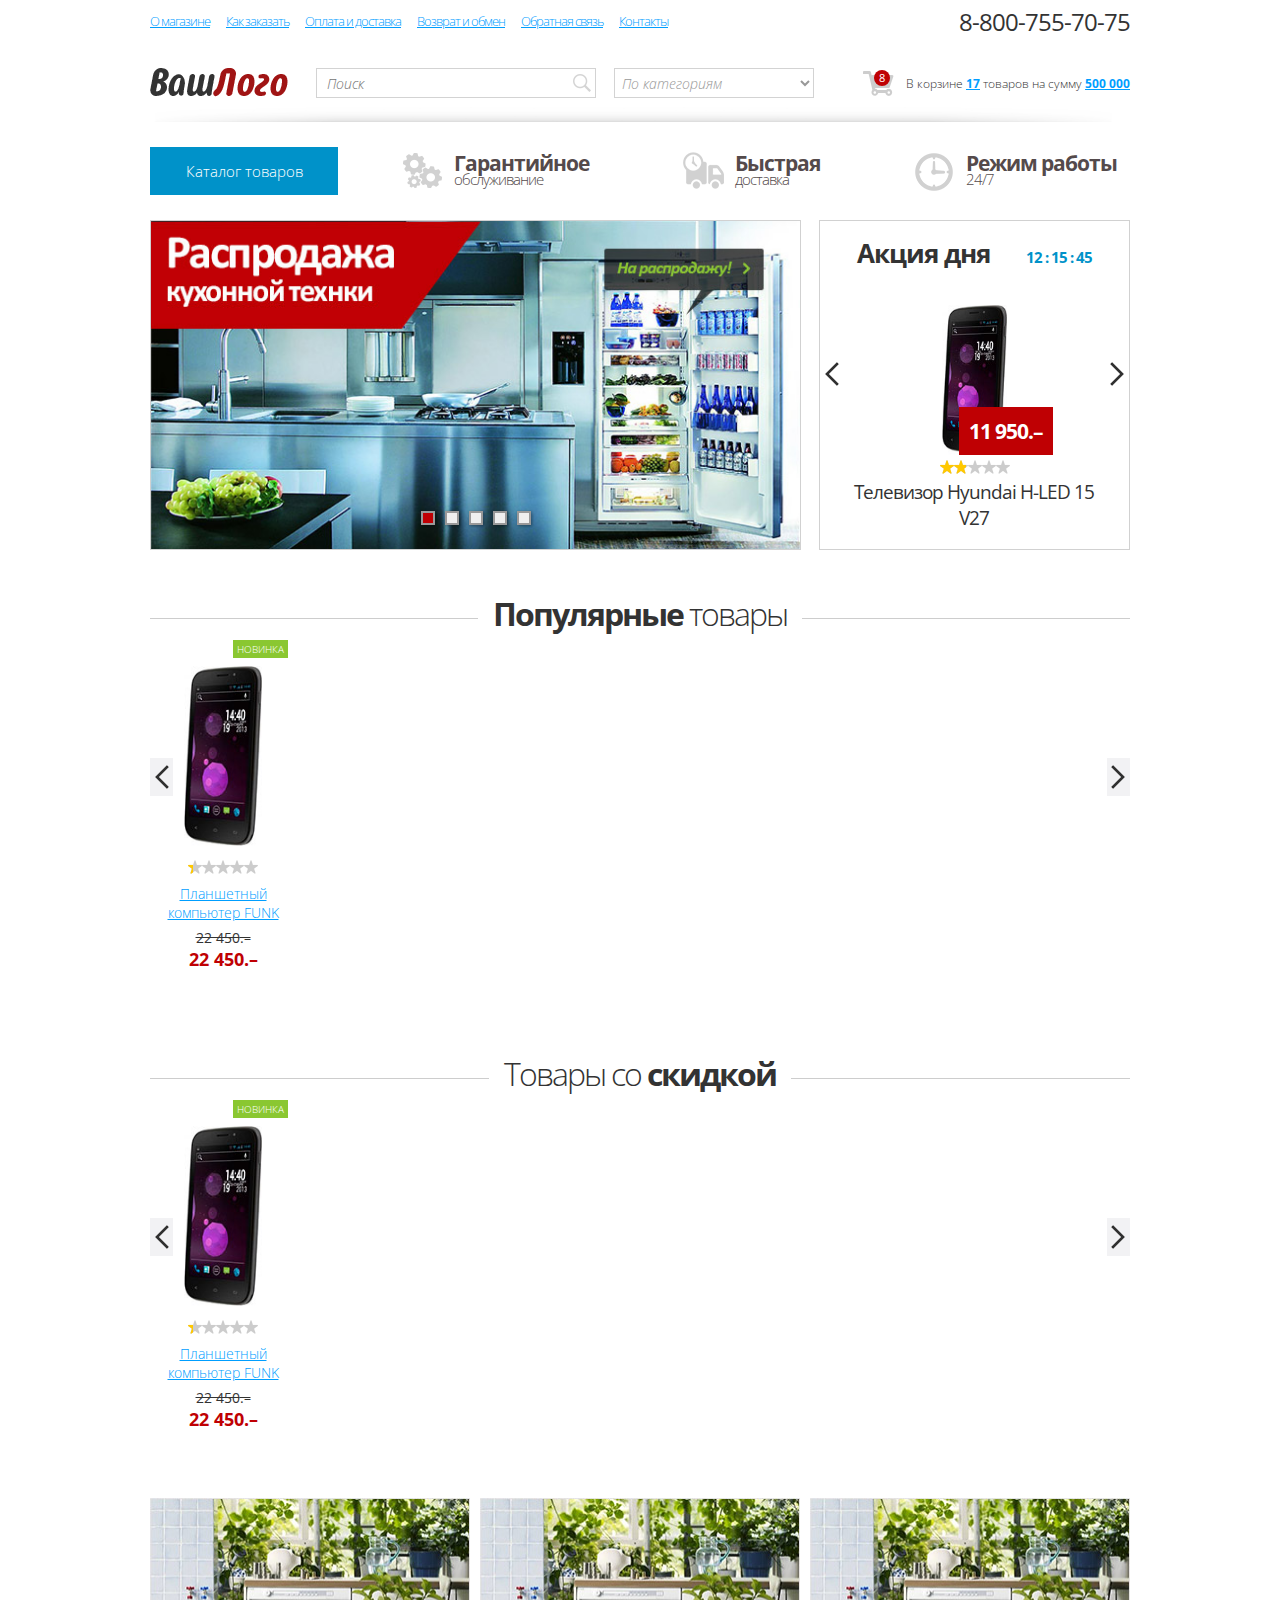
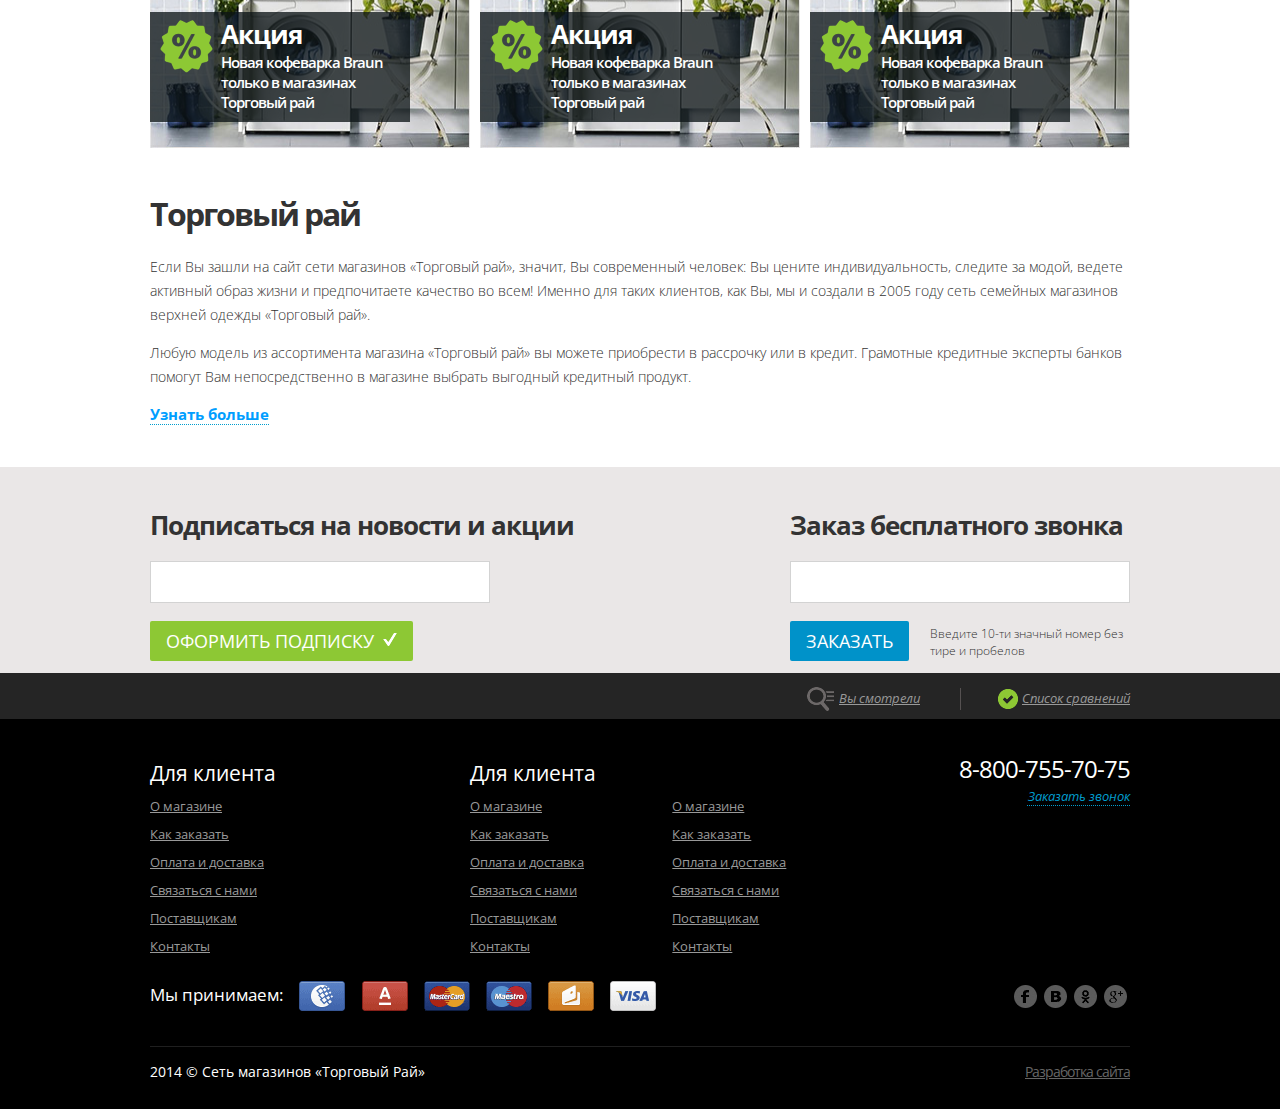
<file: e-shop/index.html>
<!DOCTYPE HTML>
<html>
    <head>
        <meta http-equiv="Content-Type" content="text/html; charset=utf-8">
        <title></title>
        <link rel="stylesheet" href="css/normalize.css" type="text/css">
        <link rel="stylesheet" href="css/style.css" type="text/css">
    </head>
    <body>
        <div id="header">
            <div id="login_row"></div>
            <div id="top_menu_row">
                <div id="menu">
                    <ul>
                        <li>
                            <a href="">О магазине</a>
                        </li>
                        <li>
                            <a href="">Как заказать</a>
                        </li>
                        <li>
                            <a href="">Оплата и доставка</a>
                        </li>
                        <li>
                            <a href="">Возврат и обмен</a>
                        </li>
                        <li>
                            <a href="">Обратная связь</a>
                        </li>
                        <li>
                            <a href="">Контакты</a>
                        </li>
                    </ul>
                    <span id="phone">8-800-755-70-75</span>
                </div>
            </div>
            <div id="second_row" class="cf">
                <div id="logo">
                    <a href=""><img src="picture/logo.png"></a>
                </div>
                <form id="search">
                    <div id="top_menu_search_container" class="search_container">
                        <input placeholder="Поиск" type="search">
                        <button id="search_button_top" class="search_button" type="button"></button>
                    </div>
                    <select>
                        <option selected="selected">По категориям</option>
                        <option>По категориям</option>
                        <option>По категориям</option>
                    </select>
                </form>
                <div id="cart">
                    <button id="cart_icon">
                        <span id="cart_icon_number"> 8 </span>
                    </button>
                    <span id="cart_text">В корзине <a href="" id="item_amount">17</a> товаров на сумму <a href="" id="item_total">500 000</a></span>

                </div>
            </div>
            <div id="main_menu_row">
                <div id="main_menu">
                    <a href="" class="blue">Каталог товаров</a>
                    <ul>
                        <li>
                            <a href="">Бытовая техника 2 и много гадости и текста много и все</a>
                            <ul>
                                <li>
                                    <ul>
                                        <a href="">Малая категория заголовок</a>
                                        <li>
                                            <a href="">Малая категория элемент</a>
                                        </li>
                                        <li>
                                            <a href="">Малая категория элемент</a>
                                        </li>
                                        <li>
                                            <a href="">Малая категория элемент</a>
                                        </li>
                                        <li>
                                            <a href="">Малая категория элемент</a>
                                        </li>
                                        <li>
                                            <a href="">Малая категория элемент</a>
                                        </li>
                                    </ul>
                                </li>
                                <li>
                                    <ul>
                                        <a href="">Малая категория заголовок</a>
                                        <li>
                                            <a href="">Малая категория элемент</a>
                                        </li>
                                        <li>
                                            <a href="">Малая категория элемент</a>
                                        </li>
                                        <li>
                                            <a href="">Малая категория элемент</a>
                                        </li>
                                    </ul>
                                </li>
                                <li>
                                    <ul>
                                        <a href="">Малая категория заголовок</a>
                                        <li>
                                            <a href="">Малая категория элемент</a>
                                        </li>
                                        <li>
                                            <a href="">Малая категория элемент</a>
                                        </li>
                                        <li>
                                            <a href="">Малая категория элемент</a>
                                        </li>
                                    </ul>
                                </li>
                                <li>
                                    <ul>
                                        <a href="">Малая категория заголовок</a>
                                        <li>
                                            <a href="">Малая категория элемент</a>
                                        </li>
                                        <li>
                                            <a href="">Малая категория элемент</a>
                                        </li>
                                        <li>
                                            <a href="">Малая категория элемент</a>
                                        </li>
                                        <li>
                                            <a href="">Малая категория элемент</a>
                                        </li>
                                        <li>
                                            <a href="">Малая категория элемент</a>
                                        </li>
                                    </ul>
                                </li>
                            </ul>
                        </li>
                        <li>
                            <a href="">Бытовая техника 22222 и много гадости и текста много и все</a>
                            <ul>
                                <li>
                                    <ul>
                                        <a href="">Малая категория заголовок 22222222222222333</a>
                                        <li>
                                            <a href="">Малая категория элемент</a>
                                        </li>
                                        <li>
                                            <a href="">Малая категория элемент</a>
                                        </li>
                                        <li>
                                            <a href="">Малая категория элемент</a>
                                        </li>
                                        <li>
                                            <a href="">Малая категория элемент</a>
                                        </li>
                                        <li>
                                            <a href="">Малая категория элемент</a>
                                        </li>
                                    </ul>
                                </li>
                                <li>
                                    <ul>
                                        <a href="">Малая категория заголовок</a>
                                        <li>
                                            <a href="">Малая категория элемент</a>
                                        </li>
                                        <li>
                                            <a href="">Малая категория элемент</a>
                                        </li>
                                        <li>
                                            <a href="">Малая категория элемент</a>
                                        </li>
                                    </ul>
                                </li>
                                <li>
                                    <ul>
                                        <a href="">Малая категория заголовок</a>
                                        <li>
                                            <a href="">Малая категория элемент</a>
                                        </li>
                                        <li>
                                            <a href="">Малая категория элемент</a>
                                        </li>
                                        <li>
                                            <a href="">Малая категория элемент</a>
                                        </li>
                                    </ul>
                                </li>
                                <li>
                                    <ul>
                                        <a href="">Малая категория заголовок 2</a>
                                        <li>
                                            <a href="">Малая категория элемент</a>
                                        </li>
                                        <li>
                                            <a href="">Малая категория элемент</a>
                                        </li>
                                        <li>
                                            <a href="">Малая категория элемент</a>
                                        </li>
                                        <li>
                                            <a href="">Малая категория элемент</a>
                                        </li>
                                        <li>
                                            <a href="">Малая категория элемент</a>
                                        </li>
                                    </ul>
                                </li>
                            </ul>
                        </li>
                    </ul>
                </div>
                <div id="additional_info">
                    <a href=""><b>Гарантийное</b> обслуживание</a>
                    <a href=""><b>Быстрая</b> доставка</a>
                    <a href=""><b>Режим работы</b> 24/7</a>
                </div>
            </div>
        </div>

        <div id="main_content">
            <div class="first_row_container cf">
                <div class="news_slider">
                    <div class="card_slide_holder">
                        <div class="carousel_buttons_container">
                            <div class="carousel_buttons">
                                <button class="carousel_square current"></button>
                                <button class="carousel_square"></button>
                                <button class="carousel_square"></button>
                                <button class="carousel_square"></button>
                                <button class="carousel_square"></button>
                            </div>
                        </div>
                        <div>
                            <ul>
                                <li>
                                    <img src="img/news_img.jpg" />
                                </li>
                            </ul>
                        </div>
                    </div>
                </div>

                <div class="promo_slider">
                    <div class="promo_slider_title">
                        <span class="promo_title">Акция дня</span>
                        <span class="promo_timer">12&nbsp;:&nbsp;15&nbsp;:&nbsp;45</span>
                    </div>
                    <div class="card_slide_holder">
                        <button class="carousel_arrow big left prev"></button>
                        <button class="carousel_arrow big right next"></button>
                        <div>
                            <ul>
                                <li>
                                    <div class="carousel_item_image">
                                        <img src="img/samsung_phone_big.jpg">
                                        <div class="carousel_item_super">
                                            <span class="item_price">11 950</span>
                                        </div>
                                    </div>
                                    <div class="item_rating">
                                        <div style="width: 26px;"></div>
                                    </div>
                                    <div class="carousel_item_name_container">
                                        <div class="carousel_item_name">
                                            Телевизор Hyundai H-LED 15 V27
                                        </div>
                                    </div>
                                </li>
                            </ul>
                        </div>
                    </div>
                </div>
            </div>

            <div class="big_title">
                <span><b>Популярные</b> товары</span>
            </div>
            <div class="wide_slider">
                <div class="card_slide_holder big">
                    <button class="carousel_arrow big left solid prev"></button>
                    <button class="carousel_arrow big right solid next"></button>
                    <div>
                        <ul>
                            <li>
                                <div class="catalog_item">
                                    <div class="item_image_med">
                                        <a href=""><img src="img/samsung_phone_med.jpg"></a>
                                    </div>
                                    <div class="item_rating">
                                        <div style="width: 5px;"></div>
                                    </div>
                                    <div class="item_name">
                                        <a href="">Планшетный компьютер FUNK DF NEPTUNE-01</a>
                                    </div>
                                    <div class="item_price_cont">
                                        <span class="item_price old">22 450</span>
                                        <span class="item_price">22 450</span>
                                    </div>
                                    <button class="quick_view_btn blue">
                                        быстрый просмотр
                                    </button>
                                    <span class="new_item_badge">новинка</span>
                                </div>
                            </li>
                        </ul>
                    </div>
                </div>
            </div>
            <div class="big_title">
                <span>Товары со <b>скидкой</b></span>
            </div>
            <div class="wide_slider cf">
                <div class="card_slide_holder big">
                    <button class="carousel_arrow big left solid prev"></button>
                    <button class="carousel_arrow big right solid next"></button>
                    <div>
                        <ul>
                            <li>
                                <div class="catalog_item">
                                    <div class="item_image_med">
                                        <a href=""><img src="img/samsung_phone_med.jpg"></a>
                                    </div>
                                    <div class="item_rating">
                                        <div style="width: 5px;"></div>
                                    </div>
                                    <div class="item_name">
                                        <a href="">Планшетный компьютер FUNK DF NEPTUNE-01 Планшетный компьютер FUNK DF NEPTUNE-01</a>
                                    </div>
                                    <div class="item_price_cont">
                                        <span class="item_price old">22 450</span>
                                        <span class="item_price">22 450</span>
                                    </div>
                                    <button class="quick_view_btn blue">
                                        быстрый просмотр
                                    </button>
                                    <span class="new_item_badge">новинка</span>
                                </div>
                            </li>
                        </ul>
                    </div>
                </div>
            </div>

            <div class="news_squares">
                <ul>
                    <li>
                        <a href=""><img class="square_news_bg" src="img/square_news_img.jpg" />
                        <div class="square_news_text">
                            <div class="square_news_icon">
                                <img src="img/sales_icon_green.png" />
                            </div>

                            <span class="title">Акция</span>
                            <span class="text">Новая кофеварка Braun только в магазинах Торговый рай</span>
                        </div></a>
                    </li>
                    <li>
                        <a href=""><img class="square_news_bg" src="img/square_news_img.jpg" />
                        <div class="square_news_text">
                            <div class="square_news_icon">
                                <img src="img/sales_icon_green.png" />
                            </div>

                            <span class="title">Акция</span>
                            <span class="text">Новая кофеварка Braun только в магазинах Торговый рай</span>
                        </div></a>
                    </li>
                    <li>
                        <a href=""><img class="square_news_bg" src="img/square_news_img.jpg" />
                        <div class="square_news_text">
                            <div class="square_news_icon">
                                <img src="img/sales_icon_green.png" />
                            </div>

                            <span class="title">Акция</span>
                            <span class="text">Новая кофеварка Braun только в магазинах Торговый рай</span>
                        </div></a>
                    </li>
                </ul>
            </div>
            <div class="text_block">
                <span class="title">Торговый рай</span>
                <span class="text">
                    <p>
                        Если Вы зашли на сайт сети магазинов «Торговый рай»,  значит, Вы современный человек: Вы цените индивидуальность, следите за модой, ведете активный образ жизни и предпочитаете качество во всем! Именно для таких клиентов, как Вы, мы и создали в 2005 году сеть семейных магазинов верхней одежды «Торговый рай».
                    </p>
                    <p>
                        Любую модель из ассортимента магазина «Торговый рай» вы можете приобрести в рассрочку или в кредит. Грамотные кредитные эксперты банков помогут Вам непосредственно в магазине выбрать выгодный кредитный продукт.
                    </p> </span>
                <a href="">Узнать больше</a>
            </div>

            <div class="sub_and_call">
                <div class="left">
                    <span class="title">Подписаться на новости и акции</span>
                    <input />
                    <button class="b green sub">
                        оформить подписку
                    </button>
                </div>
                <div class="right">
                    <span class="title">Заказ бесплатного звонка</span>
                    <input />
                    <button class="b blue">
                        заказать
                    </button>
                    <span class="info">Введите 10-ти значный номер без тире и пробелов</span>
                </div>
            </div>
        </div>

        <div id="footer">
            <div class="last_seen_compare">
                <a href="">Вы смотрели</a>
                <a class="compare not_empty" href="">Список сравнений</a>
            </div>

            <div id="footer_content">
                <div id="footer_menu">

                    <ul>
                        <span class="title"> Для клиента </span>
                        <li>
                            <a href="">О магазине</a>
                        </li>
                        <li>
                            <a href="">Как заказать</a>
                        </li>
                        <li>
                            <a href="">Оплата и доставка</a>
                        </li>
                        <li>
                            <a href="">Связаться с нами</a>
                        </li>
                        <li>
                            <a href="">Поставщикам</a>
                        </li>
                        <li>
                            <a href="">Контакты</a>
                        </li>
                    </ul>

                    <ul>
                        <span class="title"> Для клиента </span>
                        <li>
                            <a href="">О магазине</a>
                        </li>
                        <li>
                            <a href="">Как заказать</a>
                        </li>
                        <li>
                            <a href="">Оплата и доставка</a>
                        </li>
                        <li>
                            <a href="">Связаться с нами</a>
                        </li>
                        <li>
                            <a href="">Поставщикам</a>
                        </li>
                        <li>
                            <a href="">Контакты</a>
                        </li>
                    </ul>
                    <ul>
                        <li>
                            <a href="">О магазине</a>
                        </li>
                        <li>
                            <a href="">Как заказать</a>
                        </li>
                        <li>
                            <a href="">Оплата и доставка</a>
                        </li>
                        <li>
                            <a href="">Связаться с нами</a>
                        </li>
                        <li>
                            <a href="">Поставщикам</a>
                        </li>
                        <li>
                            <a href="">Контакты</a>
                        </li>
                    </ul>

                    <span id="footer_phone">8-800-755-70-75</span>
                    <button id="order_call">
                        Заказать звонок
                    </button>
                </div>

                <div id="we_accept">
                    Мы принимаем: <img src="picture/accepted_payments.png">
                    <div id="social"></div>
                </div>

                <hr>
                <span id="copy_right">2014 © Сеть магазинов «Торговый Рай»</span>
                <a href="" id="web_dev">Разработка сайта</a>
            </div>
        </div>
    </body>
</html>
</file>
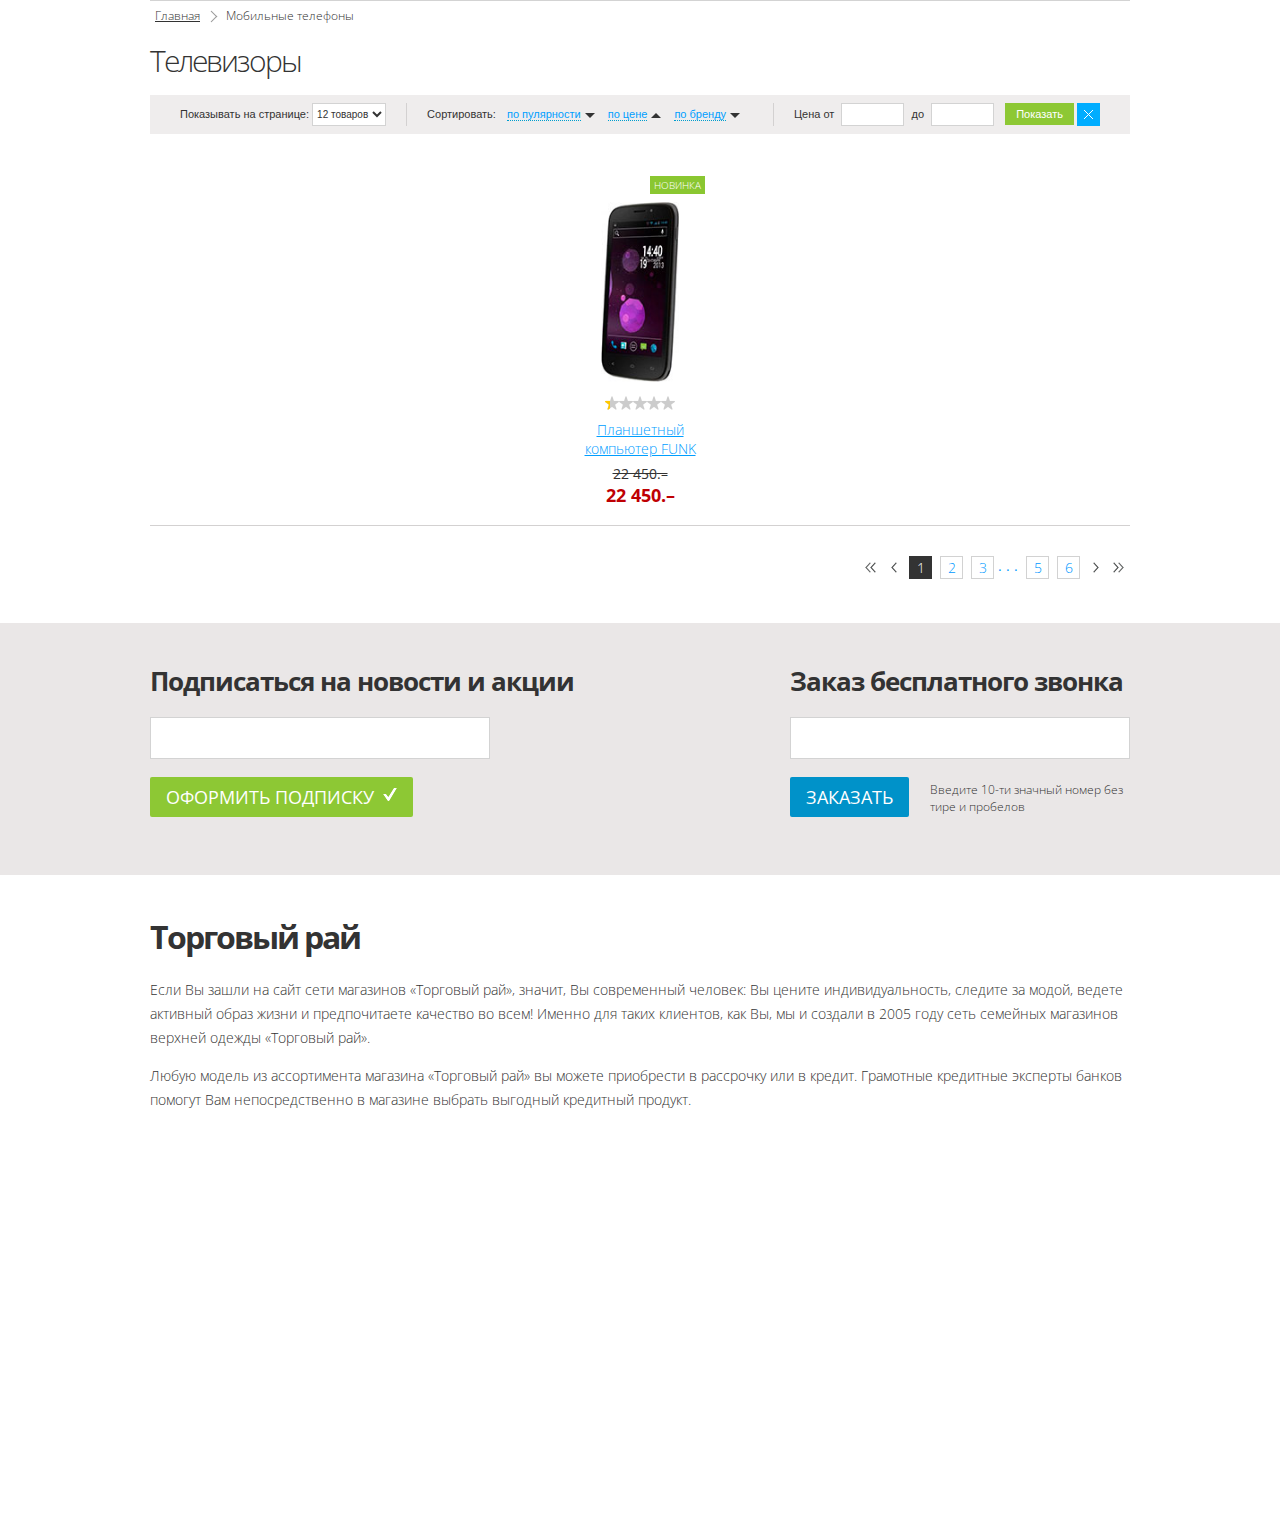
<file: e-shop/catalog.html>
<!DOCTYPE HTML>
<html>
    <head>
        <meta http-equiv="Content-Type" content="text/html; charset=utf-8">
        <title></title>
        <link rel="stylesheet" href="css/normalize.css" type="text/css">
        <link rel="stylesheet" href="css/style.css" type="text/css">
    </head>
    <body>
        <div id="main_content">

            <div id="catalog">
                <div id="back_links" class="cf">
                    <ul>
                        <li>
                            <a href="">Главная</a>
                        </li>
                        <li>
                            <a href="">Мобильные телефоны</a>
                        </li>
                    </ul>
                </div>

                <span class="page_title"> Телевизоры </span>

                <div id="sorting_controls" class="cf">
                    <div class="left">
                        <div id="page_display_amount">
                            Показывать на странице:
                            <select>
                                <option selected="selected">12 товаров</option>
                                <option>24 товара</option>
                                <option>36 товаров</option>
                            </select>
                        </div>

                        Сортировать:
                        <a href="" id="sort_by_pop" class="triangle_selector">по пулярности</a>
                        <a href="" id="sort_by_price" class="triangle_selector up">по цене</a>
                        <a href="" id="sort_by_brend" class="triangle_selector">по бренду</a>
                    </div>
                    <div class="right">
                        Цена от
                        <input>
                        до
                        <input>
                        <a href="" id="show_btn" class="b green">Показать</a>
                        <button id="reset_catalog_control" class="cross_small"></button>
                    </div>
                </div>

                <div id="catalog_items">
                    <div class="catalog_item">
                        <div class="item_image_med">
                            <a href=""><img src="img/samsung_phone_med.jpg"></a>
                        </div>
                        <div class="item_rating">
                            <div style="width: 5px;"></div>
                        </div>
                        <div class="item_name">
                            <a href="">Планшетный компьютер FUNK DF NEPTUNE-01 Планшетный компьютер FUNK DF NEPTUNE-01</a>
                        </div>
                        <div class="item_price_cont">
                            <span class="item_price old">22 450</span>
                            <span class="item_price">22 450</span>
                        </div>
                        <button class="quick_view_btn blue">
                            быстрый просмотр
                        </button>
                        <span class="new_item_badge">новинка</span>
                    </div>
                </div>

                <div id="page_controls">
                    <div id="page_numbers">
                        <button class="page_arrow left double inactive" disabled="disabled"></button>
                        <button class="page_arrow left single inactive" disabled="disabled"></button>
                        <a class="page current inactive"> 1 </a>
                        <a href="" class="page"> 2 </a>
                        <a href="" class="page"> 3 </a>
                        <div class="page_sep">
                            ...
                        </div>
                        <a href="" class="page"> 5 </a>
                        <a href="" class="page"> 6 </a>
                        <button class="page_arrow right single"></button>
                        <button class="page_arrow right double"></button>
                    </div>
                </div>

            </div>
            
            <div class="sub_and_call">
                <div class="left">
                    <span class="title">Подписаться на новости и акции</span>
                    <input />
                    <button class="b green sub">
                        оформить подписку
                    </button>
                </div>
                <div class="right">
                    <span class="title">Заказ бесплатного звонка</span>
                    <input />
                    <button class="b blue">
                        заказать
                    </button>
                    <span class="info">Введите 10-ти значный номер без тире и пробелов</span>
                </div>
            </div>
            
            <div class="text_block">
                <span class="title">Торговый рай</span>
                <span class="text">
                    <p>
                        Если Вы зашли на сайт сети магазинов «Торговый рай»,  значит, Вы современный человек: Вы цените индивидуальность, следите за модой, ведете активный образ жизни и предпочитаете качество во всем! Именно для таких клиентов, как Вы, мы и создали в 2005 году сеть семейных магазинов верхней одежды «Торговый рай».
                    </p>
                    <p>
                        Любую модель из ассортимента магазина «Торговый рай» вы можете приобрести в рассрочку или в кредит. Грамотные кредитные эксперты банков помогут Вам непосредственно в магазине выбрать выгодный кредитный продукт.
                    </p> </span>
            </div>
            
        </div>
    </body>
</html>
</file>
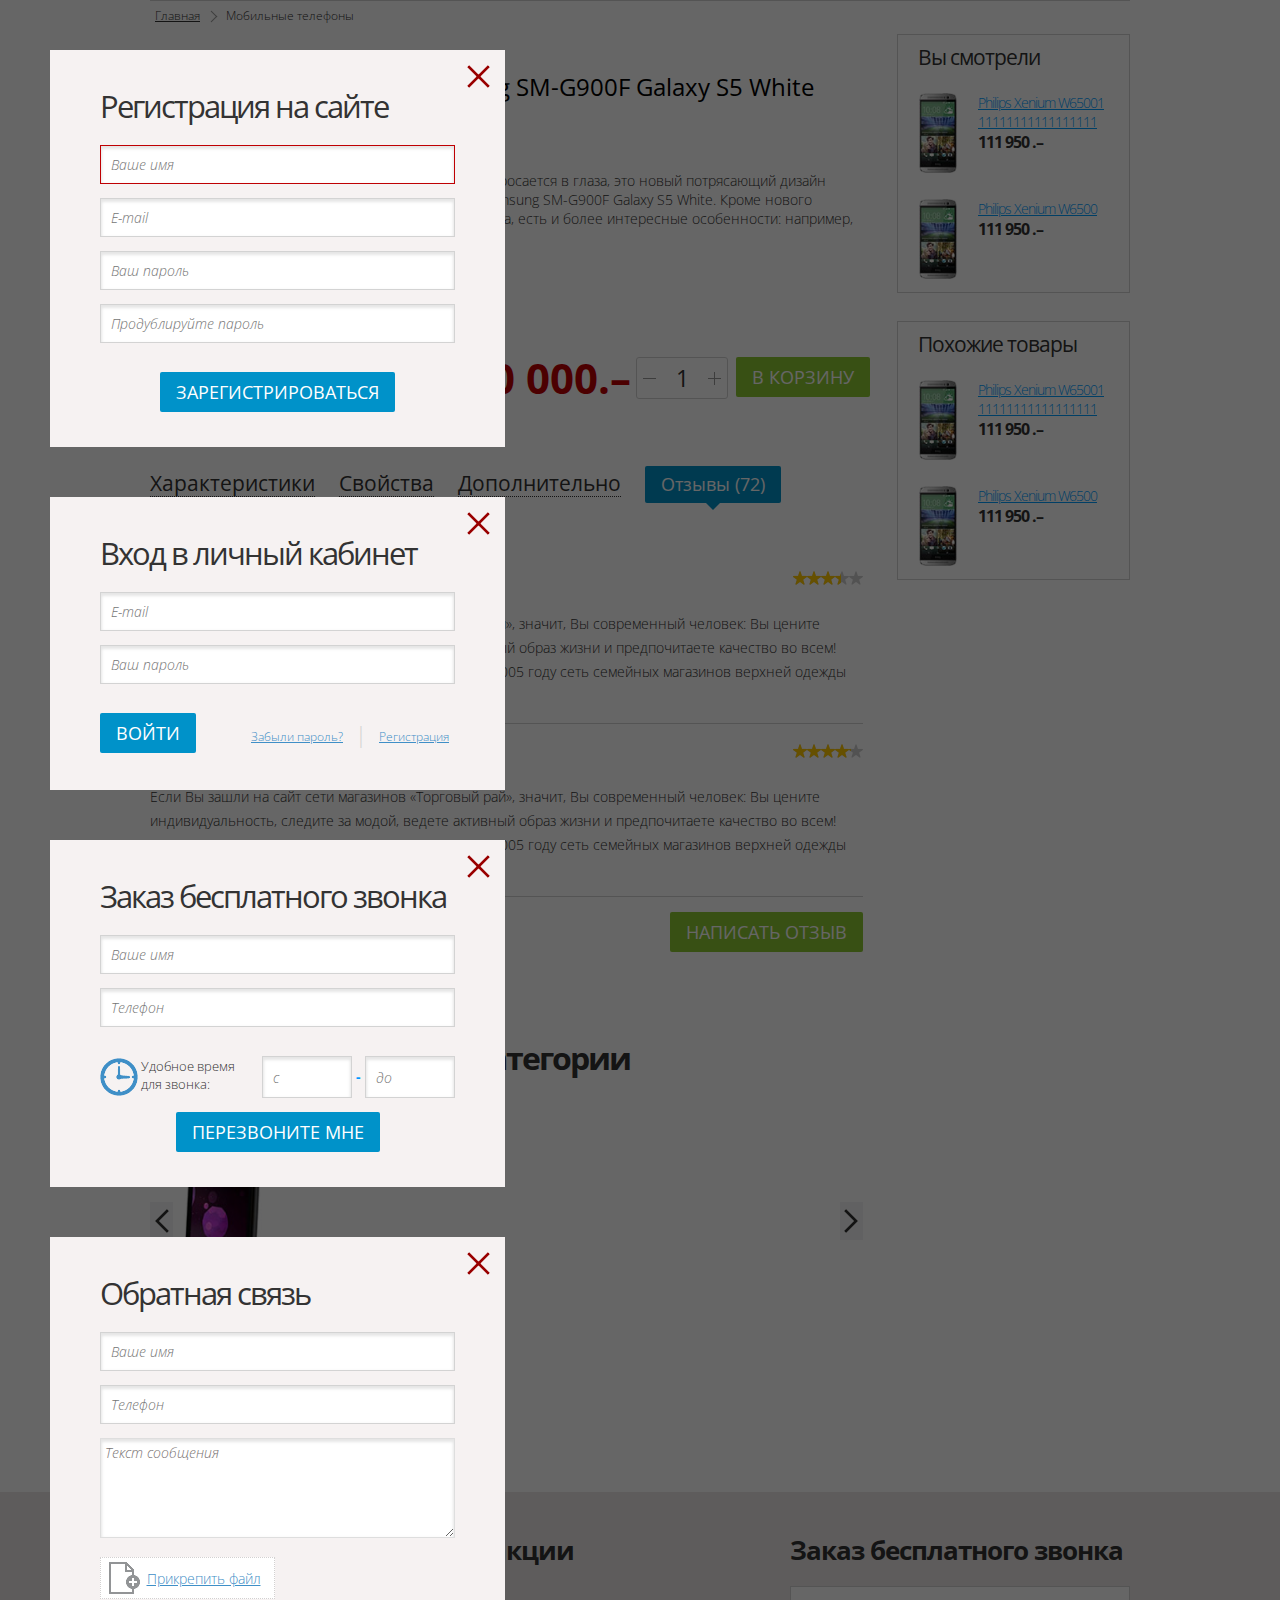
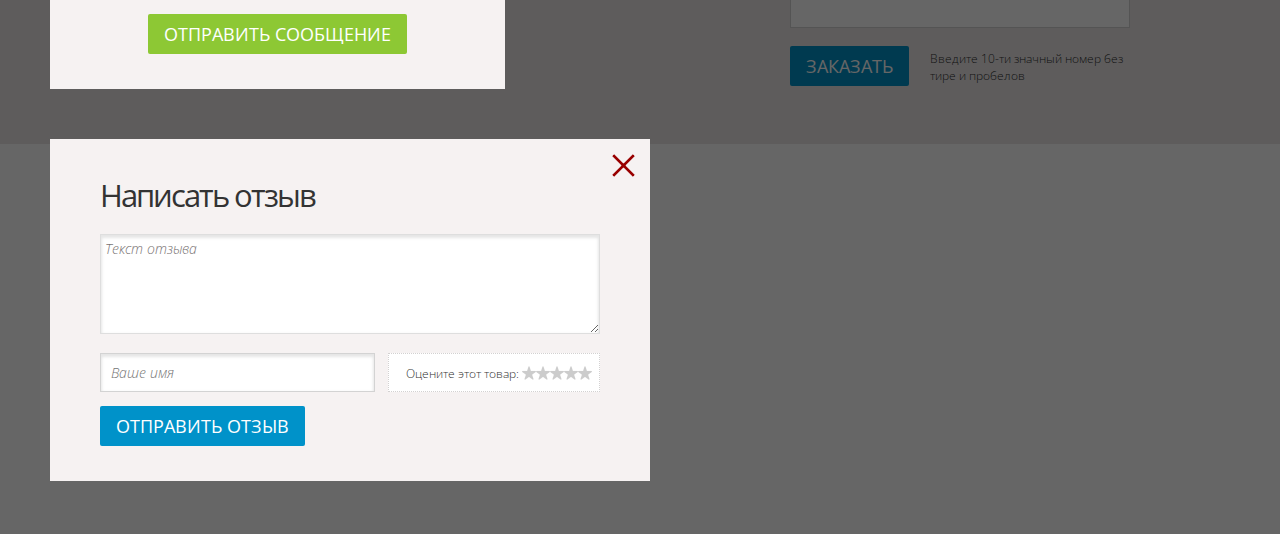
<file: e-shop/всплывающие_окна.html>
<!DOCTYPE HTML>
<html>
    <head>
        <meta http-equiv="Content-Type" content="text/html; charset=utf-8">
        <title></title>
        <link rel="stylesheet" href="css/normalize.css" type="text/css">
        <link rel="stylesheet" href="css/style.css" type="text/css">
    </head>
    <body>
        <div class="popup_window">
            <div class="inner">
                <!--
                <span class="title">Написать отзыв</span>

                <input type="text" class="name error"  placeholder="Ваше имя"/>

                <div class="rating_block cf">
                <span class="input_title rating">Оцените этот товар:</span>
                <div class="item_rating_big">
                <input type="radio" name="big_rating" value="1">
                <input type="radio" name="big_rating" value="2">
                <input type="radio" name="big_rating" value="3">
                <input type="radio" name="big_rating" value="4">
                <input type="radio" name="big_rating" value="5">
                <i></i>
                </div>
                </div>
                <button class="b send_comment green">
                Отправить
                </button>
                <button class="close"></button>
                -->
                <div class="popup_title">
                    Регистрация на сайте
                </div>
                <div class="input_full_wide">
                    <input type="text" class="name error"  placeholder="Ваше имя"/>
                    <input type="text" class="email"  placeholder="E-mail"/>
                    <input type="text" class="password"  placeholder="Ваш пароль"/>
                    <input type="text" class="password_repeat"  placeholder="Продублируйте пароль"/>
                </div>
                <div class="input_half_container">
                    <div class="input_half_wide"></div>
                    <div class="input_half_wide"></div>
                </div>
                <div class="popup_buttons wide">
                    <button class="b blue">
                        зарегистрироваться
                    </button>
                    <button class="close"></button>
                </div>

            </div>

            <div class="inner">
                <div class="popup_title">
                    Вход  в личный кабинет
                </div>
                <div class="input_full_wide">
                    <input type="text" class="email"  placeholder="E-mail"/>
                    <input type="text" class="password"  placeholder="Ваш пароль"/>
                </div>
                <div class="input_half_container">
                    <div class="input_half_wide"></div>
                    <div class="input_half_wide"></div>
                </div>
                <div class="popup_buttons cf">
                    <div class="left">
                        <button class="b blue">
                            войти
                        </button>
                    </div>

                    <div class="right">
                        <button class="like_a_link">
                            Забыли пароль?
                        </button>
                        |
                        <button class="like_a_link">
                            Регистрация
                        </button>
                    </div>
                    <button class="close"></button>
                </div>

            </div>

            <div class="inner">
                <button class="close"></button>
                <div class="popup_title">
                    Заказ бесплатного звонка
                </div>
                <div class="input_full_wide">
                    <input type="text" class="name"  placeholder="Ваше имя"/>
                    <input type="text" class="phone"  placeholder="Телефон"/>
                </div>
                <div class="call_order_time cf">
                    <span class="clock_icon">Удобное время для звонка: </span>
                    <div class="order_timing">
                        <input placeholder="с" />
                        <span class="timing_sep">-</span>
                        <input placeholder="до" />
                    </div>
                </div>

                <div class="popup_buttons wide">

                    <button class="b blue">
                        перезвоните мне
                    </button>

                </div>

            </div>

            <div class="inner">
                <button class="close"></button>
                <div class="popup_title">
                    Обратная связь
                </div>
                <div class="input_full_wide">
                    <input type="text" class="name"  placeholder="Ваше имя"/>
                    <input type="text" class="phone"  placeholder="Телефон"/>
                    <textarea class="feedback_message" placeholder="Текст сообщения"></textarea>
                </div>

                <div class="input_file">
                    <button class="pick_file">
                        Прикрепить файл
                    </button>
                </div>

                <div class="popup_buttons wide">

                    <button class="b green">
                        отправить сообщение
                    </button>

                </div>

            </div>

            <div class="inner comment">
                <button class="close"></button>
                <div class="popup_title">
                    Написать отзыв
                </div>
                <div class="input_full_wide">
                    <textarea class="feedback_message" placeholder="Текст отзыва"></textarea>
                </div>

                <div class="input_half_wide">
                    <input type="text" class="name"  placeholder="Ваше имя"/>
                    <div class="rating_block">
                        Оцените этот товар:
                        <div class="item_rating">
                            <input name="big_rating" value="1" type="radio">
                            <input name="big_rating" value="2" type="radio">
                            <input name="big_rating" value="3" type="radio">
                            <input name="big_rating" value="4" type="radio">
                            <input name="big_rating" value="5" type="radio">
                            <i class="item_rating"></i>
                        </div>
                    </div>
                </div>

                <div class="popup_buttons">

                    <button class="b blue">
                        отправить отзыв
                    </button>

                </div>

            </div>

        </div>

        <div id="main_content">

            <div id="back_links" class="cf">
                <ul>
                    <li>
                        <a href="">Главная</a>
                    </li>
                    <li>
                        <a href="">Мобильные телефоны</a>
                    </li>
                </ul>
            </div>

            <div id="item_page" class="cf">

                <div id="item_block">
                    <div id="item_images">
                        <div class="image_big">
                            <img src="img/sbig.jpg" />
                            <button class="zoom_button"></button>
                        </div>
                        <div class="card_slide_holder small">
                            <button class="carousel_arrow big left prev"></button>
                            <button class="carousel_arrow big right next"></button>
                            <ul>
                                <li class="current">
                                    <img src="img/samsung_phone_icon.jpg" />
                                </li>
                                <li>
                                    <img src="img/samsung_phone_icon.jpg" />
                                </li>
                            </ul>
                        </div>
                    </div>
                    <div id="item_text">
                        <span class="item_name">Samsung SM-G900F Galaxy S5 White</span>

                        <span class="item_article">Арт. 34442214</span>

                        <div class="item_rating">
                            <div style="width: 38px;"></div>
                        </div>

                        <span class="item_desc_small">Первое, что бросается в глаза, это новый потрясающий дизайн смартфона Samsung SM-G900F Galaxy S5 White. Кроме нового внешнего вида, есть и более интересные особенности: например, новая камера.</span>
                        <button class="add_compare checked small_blue_dotted">
                            Сравнить
                        </button>

                        <span class="item_price old">999 999</span>
                        <span class="item_price new">9 990 000</span>

                        <button role="put_to_cart" class="b green">
                            в корзину
                        </button>

                        <div class="inc_dec_btns">
                            <button class="dec"></button>
                            <input class="element_count" maxlength="3" value="1"/>
                            <button class="inc"></button>
                        </div>
                    </div>
                </div>

                <div id="item_desc_buttons">
                    <button>
                        Характеристики
                    </button>
                    <button>
                        Свойства
                    </button>
                    <button>
                        Дополнительно
                    </button>
                    <button  class="current">
                        Отзывы (<span id="comments_amount">72</span>)
                    </button>
                </div>

                <div id="item_desc_big">
                    <div id="item_description_text">
                        <div id="commentaries_container">

                            <div id="commentaries">
                                <div class="commentary_body">
                                    <span class="commentator">Аноним</span><span class="commentary_date">21.06.2015</span>
                                    <div class="item_rating item_block_rating">
                                        <div style="width: 48px;"></div>
                                    </div>
                                    <span class="commentary_text">Если Вы зашли на сайт сети магазинов «Торговый рай»,  значит, Вы современный человек: Вы цените индивидуальность, следите за модой, ведете активный образ жизни и предпочитаете качество во всем! Именно для таких клиентов, как Вы, мы и создали в 2005 году сеть семейных магазинов верхней одежды «Торговый рай».</span>
                                </div>
                                <div class="commentary_body">
                                    <span class="commentator">Антонина Сергеевна</span><span class="commentary_date">21.06.2015</span>
                                    <div class="item_rating item_block_rating">
                                        <div style="width: 58px;"></div>
                                    </div>
                                    <span class="commentary_text">Если Вы зашли на сайт сети магазинов «Торговый рай»,  значит, Вы современный человек: Вы цените индивидуальность, следите за модой, ведете активный образ жизни и предпочитаете качество во всем! Именно для таких клиентов, как Вы, мы и создали в 2005 году сеть семейных магазинов верхней одежды «Торговый рай».</span>
                                </div>
                            </div>

                            <div id="commentaries_buttons">

                                <button class="show_more">
                                    Показать больше отзывов
                                </button>

                                <button class="b green">
                                    Написать отзыв
                                </button>
                            </div>
                        </div>
                    </div>
                </div>

                <div class="big_title">
                    <span><b>Другие товары этой категории</b></span>
                </div>
                <div class="wide_slider cf">
                    <div class="card_slide_holder big">
                        <button class="carousel_arrow big left solid prev"></button>
                        <button class="carousel_arrow big right solid next"></button>
                        <div>
                            <ul>
                                <li>
                                    <div class="catalog_item">
                                        <div class="item_image_med">
                                            <a href=""><img src="img/samsung_phone_med.jpg"></a>
                                        </div>
                                        <div class="item_rating">
                                            <div style="width: 5px;"></div>
                                        </div>
                                        <div class="item_name">
                                            <a href="">Планшетный компьютер FUNK DF NEPTUNE-01 Планшетный компьютер FUNK DF NEPTUNE-01</a>
                                        </div>
                                        <div class="item_price_cont">
                                            <span class="item_price old">22 450</span>
                                            <span class="item_price">22 450</span>
                                        </div>
                                        <button class="quick_view_btn blue">
                                            быстрый просмотр
                                        </button>
                                        <span class="new_item_badge">новинка</span>
                                    </div>
                                </li>
                            </ul>
                        </div>
                    </div>
                </div>

            </div>

            <div id="last_seen" class="cf">
                <span class="sim_title">Вы смотрели</span>
                <ul>
                    <li>
                        <div class="item">
                            <div class="item_image">
                                <img src="img/htc_cart_icon.jpg">
                            </div>

                            <div class="item_name">
                                <a href="">Philips Xenium W6500111111111111111111</a>
                            </div>

                            <div class="item_price">
                                111 950
                            </div>

                            <button class="sim_qck_view_btn">
                                <span>Быстрый просмотр</span>
                            </button>
                        </div>
                    </li>
                    <li>
                        <div class="item">
                            <div class="item_image">
                                <img src="img/htc_cart_icon.jpg">
                            </div>

                            <div class="item_name">
                                <a href="">Philips Xenium W6500</a>
                            </div>

                            <div class="item_price">
                                111 950
                            </div>

                            <button class="sim_qck_view_btn">
                                <span>Быстрый просмотр</span>
                            </button>
                        </div>
                    </li>
                </ul>
            </div>

            <div id="similar_items" class="cf">
                <span class="sim_title">Похожие товары</span>
                <ul>
                    <li>
                        <div class="item">
                            <div class="item_image">
                                <img src="img/htc_cart_icon.jpg">
                            </div>

                            <div class="item_name">
                                <a href="">Philips Xenium W6500111111111111111111</a>
                            </div>

                            <div class="item_price">
                                111 950
                            </div>

                            <button class="sim_qck_view_btn">
                                <span>Быстрый просмотр</span>
                            </button>
                        </div>
                    </li>
                    <li>
                        <div class="item">
                            <div class="item_image">
                                <img src="img/htc_cart_icon.jpg">
                            </div>

                            <div class="item_name">
                                <a href="">Philips Xenium W6500</a>
                            </div>

                            <div class="item_price">
                                111 950
                            </div>

                            <button class="sim_qck_view_btn">
                                <span>Быстрый просмотр</span>
                            </button>
                        </div>
                    </li>
                </ul>
            </div>

            <div class="cf"></div>

            <div class="sub_and_call cf">
                <div class="left">
                    <span class="title">Подписаться на новости и акции</span>
                    <input />
                    <button class="b green sub">
                        оформить подписку
                    </button>
                </div>
                <div class="right">
                    <span class="title">Заказ бесплатного звонка</span>
                    <input />
                    <button class="b blue">
                        заказать
                    </button>
                    <span class="info">Введите 10-ти значный номер без тире и пробелов</span>
                </div>
            </div>
        </div>
    </body>
</html>
</file>
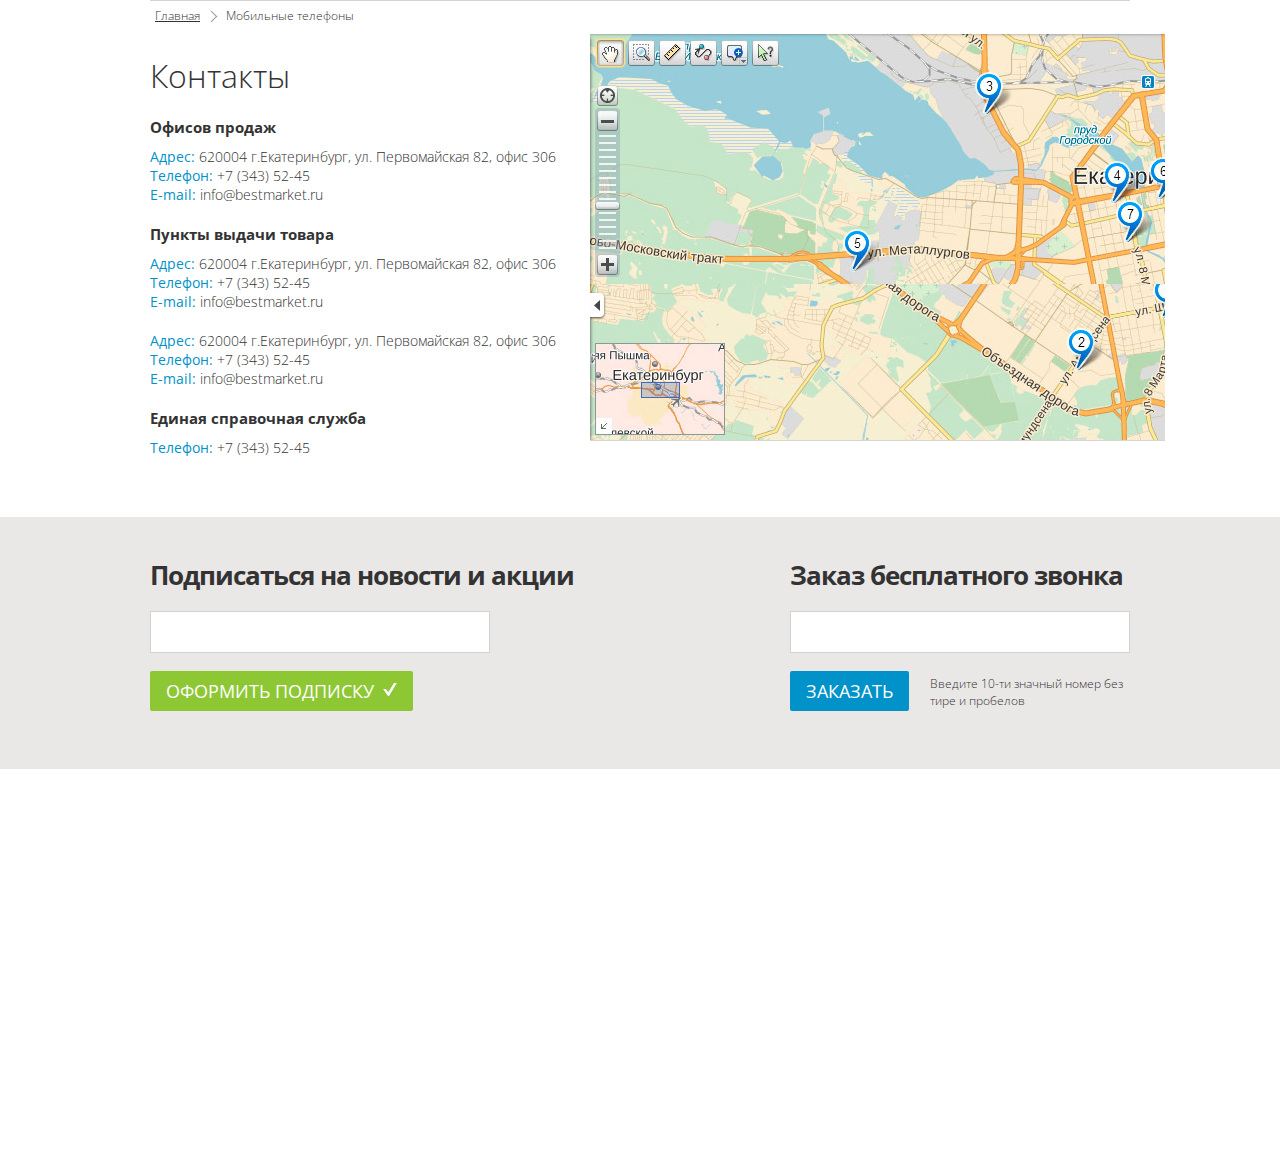
<file: e-shop/контакты.html>
<!DOCTYPE HTML>
<html>
    <head>
        <meta http-equiv="Content-Type" content="text/html; charset=utf-8">
        <title></title>
        <link rel="stylesheet" href="css/normalize.css" type="text/css">
        <link rel="stylesheet" href="css/style.css" type="text/css">
    </head>
    <body>
        <div id="main_content">

            <div id="back_links" class="cf">
                <ul>
                    <li>
                        <a href="">Главная</a>
                    </li>
                    <li>
                        <a href="">Мобильные телефоны</a>
                    </li>
                </ul>
            </div>

            <div id="contacts_page" class="cf">
                <div class="left contact_text">
                    <span class="title">Контакты</span>

                    <div class="contact_item">
                        <span class="small_title">Офисов продаж</span>
                        <div class="address_block">
                            <span class="cont_line"><b>Адрес:</b> 620004  г.Екатеринбург, ул. Первомайская 82, офис 306</span>
                            <span class="cont_line"><b>Телефон:</b> +7 (343) 52-45</span>
                            <span class="cont_line"><b>Е-mail:</b> info@bestmarket.ru</span>
                        </div>
                    </div>

                    <div class="contact_item">
                        <span class="small_title">Пункты выдачи товара</span>
                        <div class="address_block">
                            <span class="cont_line"><b>Адрес:</b> 620004  г.Екатеринбург, ул. Первомайская 82, офис 306</span>
                            <span class="cont_line"><b>Телефон:</b> +7 (343) 52-45</span>
                            <span class="cont_line"><b>Е-mail:</b> info@bestmarket.ru</span>
                        </div>
                        <div class="address_block">
                            <span class="cont_line"><b>Адрес:</b> 620004  г.Екатеринбург, ул. Первомайская 82, офис 306</span>
                            <span class="cont_line"><b>Телефон:</b> +7 (343) 52-45</span>
                            <span class="cont_line"><b>Е-mail:</b> info@bestmarket.ru</span>
                        </div>
                    </div>
                    
                    <div class="contact_item">
                        <span class="small_title">Единая справочная служба</span>
                        <div class="address_block">
                            <span class="cont_line"><b>Телефон:</b> +7 (343) 52-45</span>
                        </div>
                    </div>
                </div>
                <div class="right contacts_map">
                    <img src="img/map_placeholder.jpg" />
                </div>
            </div>

            <div class="cf"></div>

            <div class="sub_and_call cf">
                <div class="left">
                    <span class="title">Подписаться на новости и акции</span>
                    <input />
                    <button class="b green sub">
                        оформить подписку
                    </button>
                </div>
                <div class="right">
                    <span class="title">Заказ бесплатного звонка</span>
                    <input />
                    <button class="b blue">
                        заказать
                    </button>
                    <span class="info">Введите 10-ти значный номер без тире и пробелов</span>
                </div>
            </div>
        </div>
    </body>
</html>
</file>
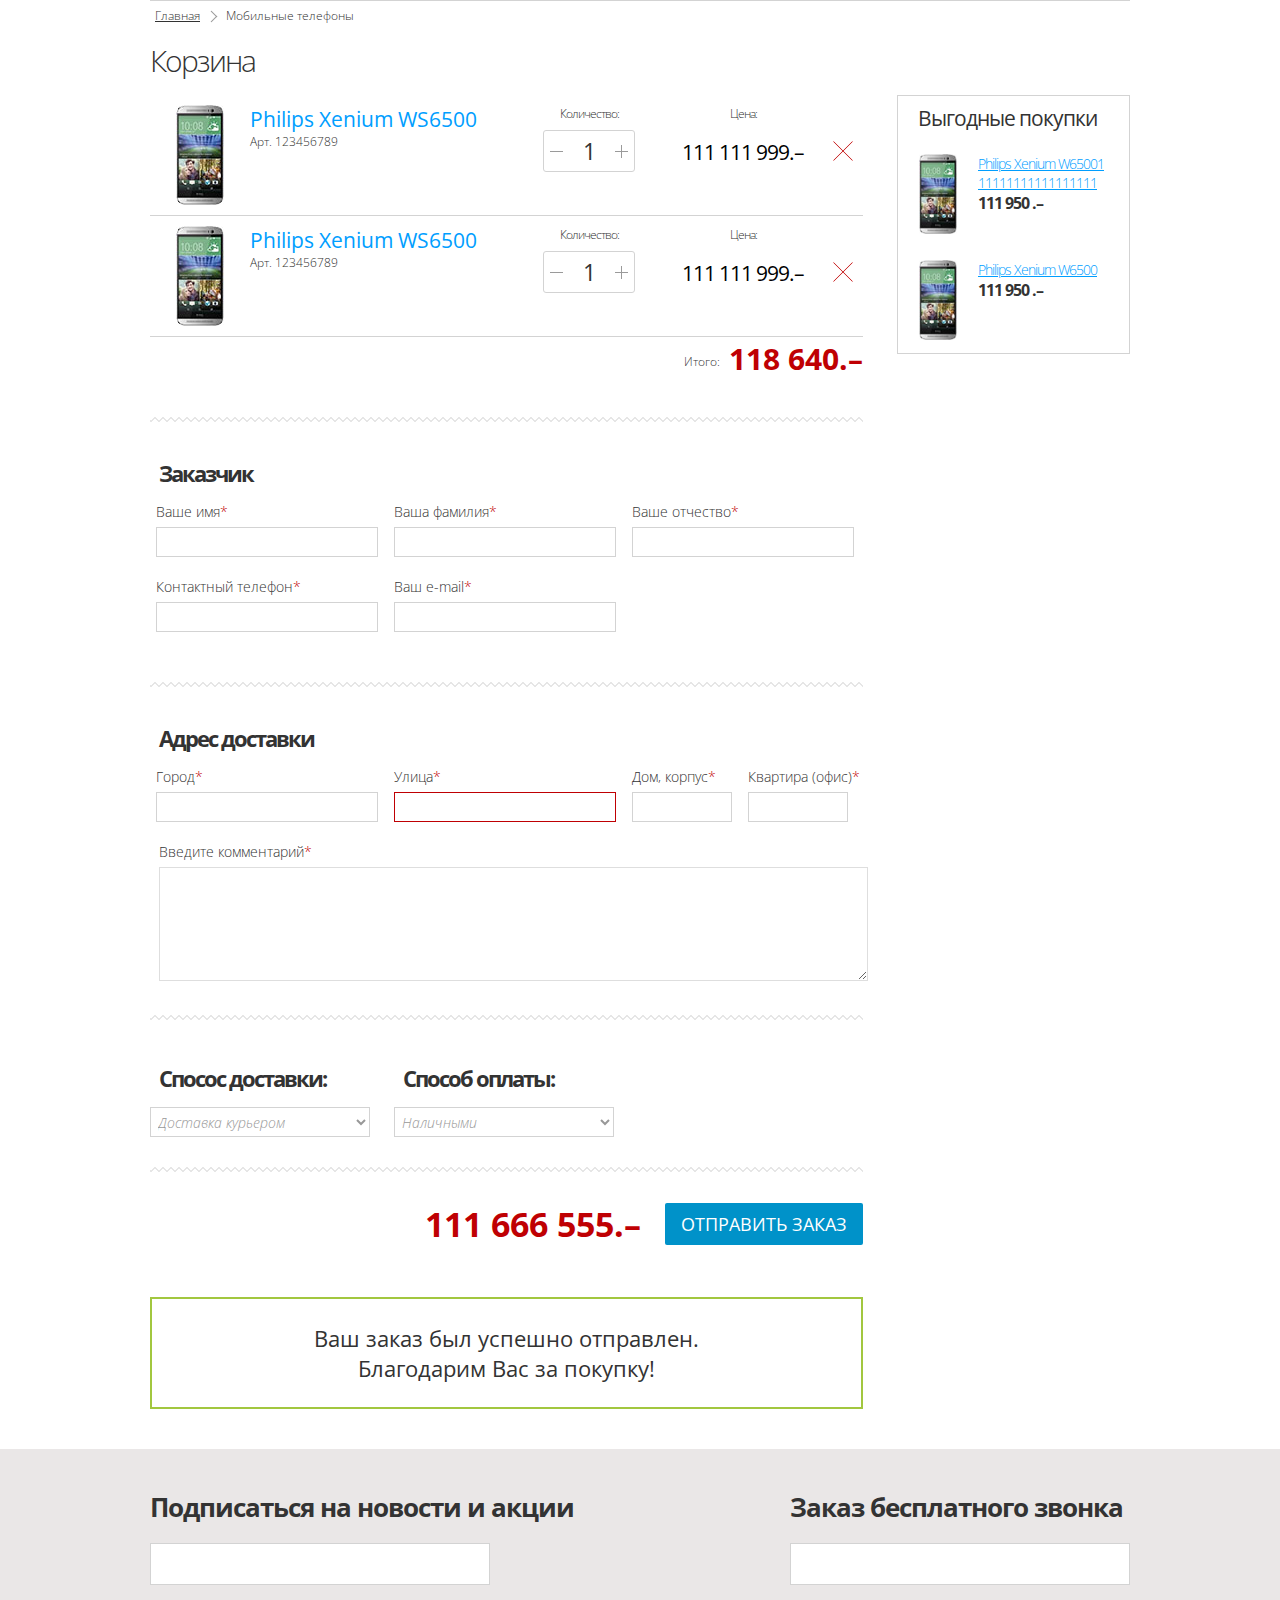
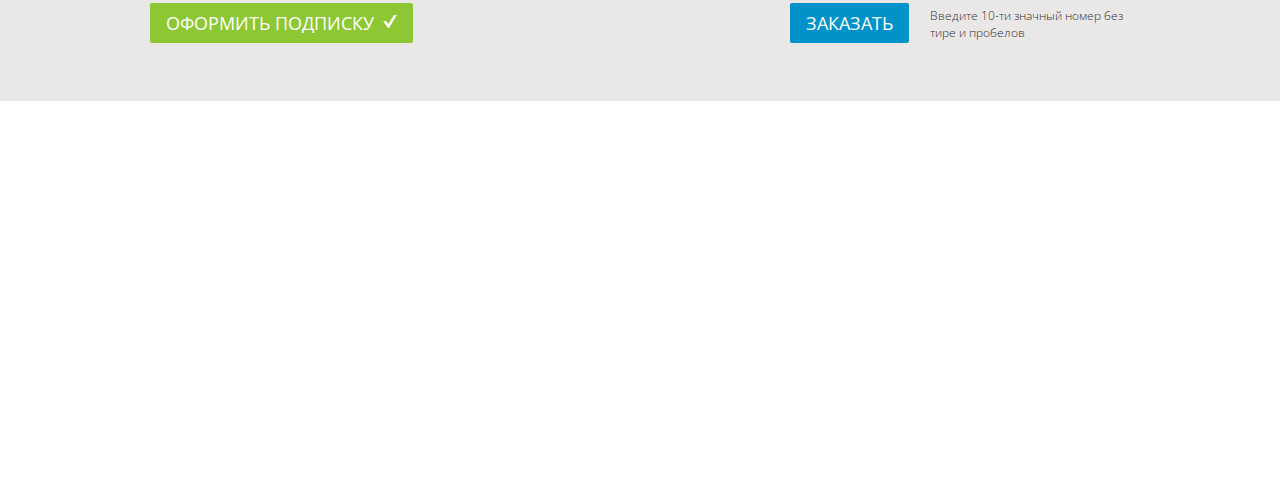
<file: e-shop/корзина.html>
<!DOCTYPE HTML>
<html>
    <head>
        <meta http-equiv="Content-Type" content="text/html; charset=utf-8">
        <title></title>
        <link rel="stylesheet" href="css/normalize.css" type="text/css">
        <link rel="stylesheet" href="css/style.css" type="text/css">
    </head>
    <body>
        <div id="main_content">

            <div id="back_links" class="cf">
                <ul>
                    <li>
                        <a href="">Главная</a>
                    </li>
                    <li>
                        <a href="">Мобильные телефоны</a>
                    </li>
                </ul>
            </div>

            <span class="page_title">Корзина</span>

            <div id="cart_block" class="cf">
                <div id="cart_items">
                    <table class="cart_item">
                        <tr>
                            <td class="item_image_cart"><img src="img/htc_cart_icon.jpg" /></td>
                            <td class="item_name"><a href="" class="name">Philips Xenium WS6500</a><span class="art">Арт. 123456789</span></td>
                            <td class="item_amount"><span class="cell_title">Количество:</span>
                            <div class="inc_dec_btns">
                                <button class="dec"></button>
                                <input class="element_count" maxlength="3" value="1"/>
                                <button class="inc"></button>
                            </div></td>
                            <td class="item_price"><span class="cell_title">Цена:</span>111 111 999</td>
                            <td class="item_remove"><button class="remove_from_cart"></button></td>
                        </tr>
                    </table>
                    <table class="cart_item">
                        <tr>
                            <td class="item_image_cart"><img src="img/htc_cart_icon.jpg" /></td>
                            <td class="item_name"><a href="" class="name">Philips Xenium WS6500</a><span class="art">Арт. 123456789</span></td>
                            <td class="item_amount"><span class="cell_title">Количество:</span>
                            <div class="inc_dec_btns">
                                <button class="dec"></button>
                                <input class="element_count" maxlength="3" value="1"/>
                                <button class="inc"></button>
                            </div></td>
                            <td class="item_price"><span class="cell_title">Цена:</span>111 111 999</td>
                            <td class="item_remove"><button class="remove_from_cart"></button></td>
                        </tr>
                    </table>
                </div>
                <div class="total_price">
                    Итого:<span id="total_top" class="item_price">118 640</span>
                </div>

                <hr class="cart_pattern_sep" />

                <div id="orderer_block">
                    <h2 class="page_title">Заказчик</h2>
                    <div class="_container">
                        <span>Ваше имя</span>
                        <input class="good"/>
                    </div>
                    <div class="_container">
                        <span>Ваша фамилия</span>
                        <input />
                    </div>
                    <div class="_container">
                        <span>Ваше отчество</span>
                        <input />
                    </div>
                    <div class="_container">
                        <span>Контактный телефон</span>
                        <input />
                    </div>
                    <div class="_container">
                        <span>Ваш e-mail</span>
                        <input />
                    </div>
                </div>
                <hr class="cart_pattern_sep" />
                <div id="orderer_address">
                    <h2 class="page_title">Адрес доставки</h2>
                    <div class="_container">
                        <span>Город</span>
                        <input />
                    </div>
                    <div class="_container">
                        <span>Улица</span>
                        <input class="error"/>
                    </div>
                    <div class="_container small">
                        <span>Дом, корпус</span>
                        <input />
                    </div>
                    <div class="_container small">
                        <span>Квартира (офис)</span>
                        <input />
                    </div>
                    <div class="_container big">
                        <span>Введите комментарий</span>
                        <textarea></textarea>
                    </div>
                </div>
                <hr class="cart_pattern_sep" />
                <div id="orderer_delivery">
                    <div class="delivery_block">
                        <h2 class="page_title">Спосос доставки:</h2>
                        <select id="order_type">
                            <option>Доставка курьером</option>
                        </select>
                    </div>

                    <div class="delivery_block">
                        <h2 class="page_title">Способ оплаты:</h2>
                        <select id="payment_type">
                            <option>Наличными</option>
                        </select>
                    </div>
                </div>
                <hr class="cart_pattern_sep" />
                <div id="end_order">
                    <span id="total_bottom" class="item_price">111 666 555</span>
                    <button id="send_order" class="b blue">
                        отправить заказ
                    </button>
                </div>
                <span id="order_succes">Ваш заказ был успешно отправлен.
                    <br>
                    Благодарим Вас за покупку!</span>
            </div>

            <div id="similar_items" class="cf">
                <span class="sim_title">Выгодные покупки</span>
                <ul>
                    <li>
                        <div class="item">
                            <div class="item_image">
                                <img src="img/htc_cart_icon.jpg">
                            </div>

                            <div class="item_name">
                                <a href="">Philips Xenium W6500111111111111111111</a>
                            </div>

                            <div class="item_price">
                                111 950
                            </div>

                            <button class="sim_qck_view_btn">
                                <span>Быстрый просмотр</span>
                            </button>
                        </div>
                    </li>
                    <li>
                        <div class="item">
                            <div class="item_image">
                                <img src="img/htc_cart_icon.jpg">
                            </div>

                            <div class="item_name">
                                <a href="">Philips Xenium W6500</a>
                            </div>

                            <div class="item_price">
                                111 950
                            </div>

                            <button class="sim_qck_view_btn">
                                <span>Быстрый просмотр</span>
                            </button>
                        </div>
                    </li>
                </ul>
            </div>
            
            <div class="cf"></div>

            <div class="sub_and_call cf">
                <div class="left">
                    <span class="title">Подписаться на новости и акции</span>
                    <input />
                    <button class="b green sub">
                        оформить подписку
                    </button>
                </div>
                <div class="right">
                    <span class="title">Заказ бесплатного звонка</span>
                    <input />
                    <button class="b blue">
                        заказать
                    </button>
                    <span class="info">Введите 10-ти значный номер без тире и пробелов</span>
                </div>
            </div>
        </div>
    </body>
</html>
</file>
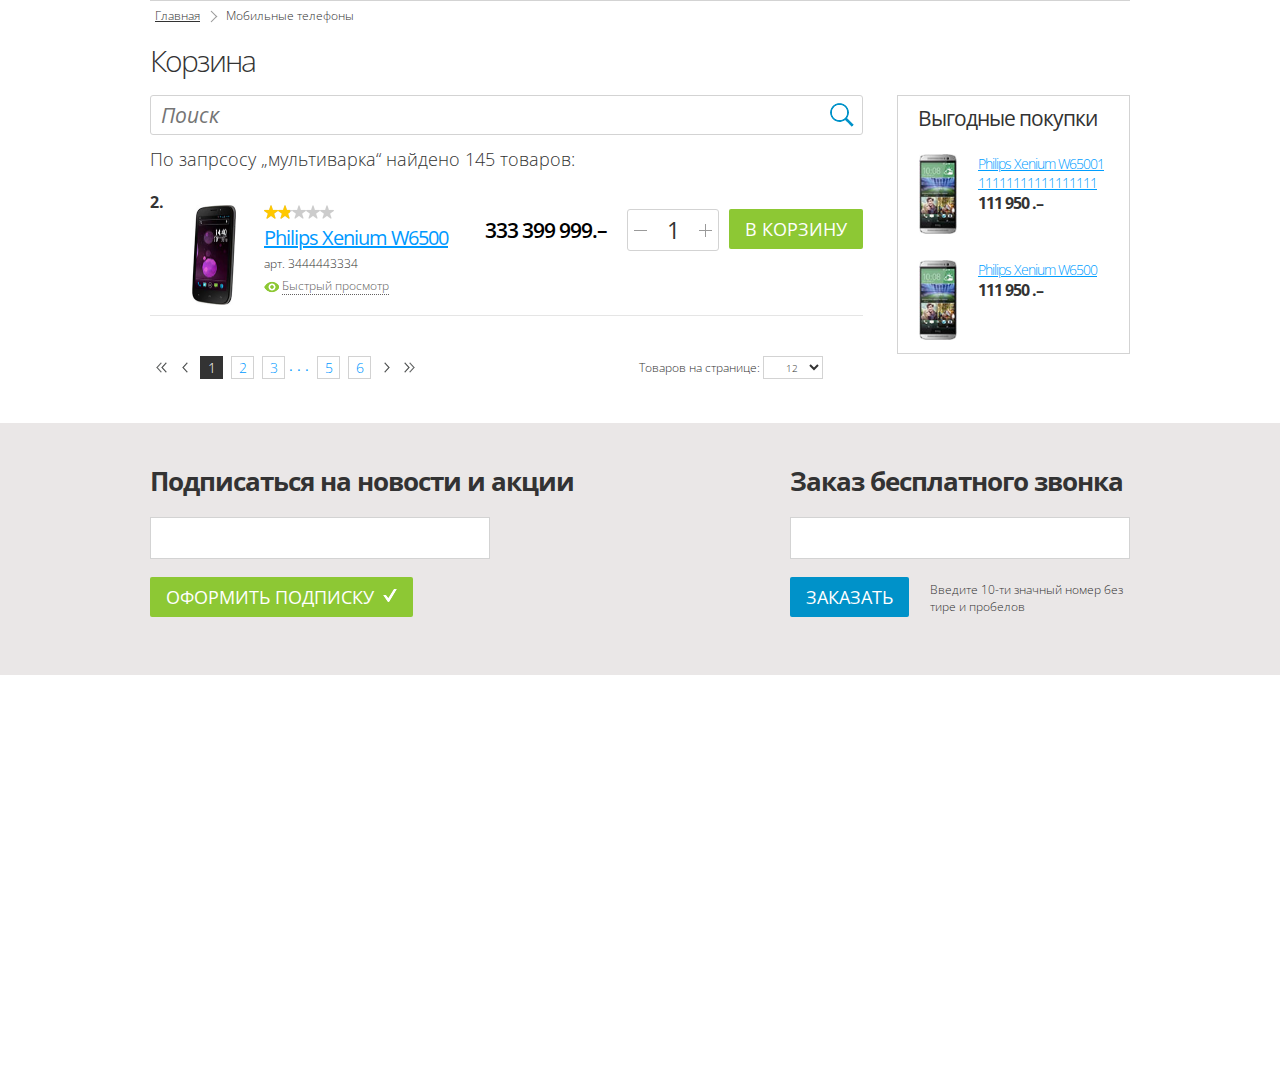
<file: e-shop/поиск.html>
<!DOCTYPE HTML>
<html>
    <head>
        <meta http-equiv="Content-Type" content="text/html; charset=utf-8">
        <title></title>
        <link rel="stylesheet" href="css/normalize.css" type="text/css">
        <link rel="stylesheet" href="css/style.css" type="text/css">
    </head>
    <body>
        <div id="main_content">

            <div id="back_links" class="cf">
                <ul>
                    <li>
                        <a href="">Главная</a>
                    </li>
                    <li>
                        <a href="">Мобильные телефоны</a>
                    </li>
                </ul>
            </div>

            <span class="page_title">Корзина</span>

            <div id="found_block" class="cf">
                <div id="main_content_search_container" class="search_container">
                    <input id="main_content_search_input" type="search" placeholder="Поиск"/>
                    <button id="search_button" class="search_button" type="button"></button>
                </div>
                <div id="found">
                    По запрсосу „мультиварка“ найдено <span id="found_number">145</span> товаров:
                </div>

                <div id="found_elements">
                    <div class="element cf">
                        <span class="element_numb">2.</span>
                        <div class="element_image">
                            <img src="img/samsung_phone_med.jpg">
                        </div>
                        <div class="element_text">
                            <div class="item_rating">
                                <div style="width: 26px;"></div>
                            </div>
                            <a href="" class="element_name">Philips Xenium W6500</a>
                            <span class="element_article">арт. 3444443334</span>
                            <button class="sim_qck_view_btn">
                                <span>Быстрый просмотр</span>
                            </button>
                        </div>

                        <button class="b green" role="put_to_cart">
                            в корзину
                        </button>

                        <div class="inc_dec_btns">
                            <button class="dec"></button>
                            <input class="element_count" maxlength="3" value="1"/>
                            <button class="inc"></button>
                        </div>

                        <span class="item_price">333 399 999</span>

                    </div>
                </div>

                <div id="page_controls">
                    <div id="page_numbers">
                        <button class="page_arrow left double inactive" disabled="disabled"></button>
                        <button class="page_arrow left single inactive" disabled="disabled"></button>
                        <a class="page current inactive"> 1 </a>
                        <a href="" class="page"> 2 </a>
                        <a href="" class="page"> 3 </a>
                        <div class="page_sep">
                            ...
                        </div>
                        <a href="" class="page"> 5 </a>
                        <a href="" class="page"> 6 </a>
                        <button class="page_arrow right single"></button>
                        <button class="page_arrow right double"></button>
                    </div>

                    <div id="page_display_amount">
                        Товаров на странице:
                        <select>
                            <option selected="selected">12</option>
                            <option>24</option>
                            <option>36</option>
                        </select>
                    </div>

                </div>

            </div>

            <div id="similar_items" class="cf">
                <span class="sim_title">Выгодные покупки</span>
                <ul>
                    <li>
                        <div class="item">
                            <div class="item_image">
                                <img src="img/htc_cart_icon.jpg">
                            </div>

                            <div class="item_name">
                                <a href="">Philips Xenium W6500111111111111111111</a>
                            </div>

                            <div class="item_price">
                                111 950
                            </div>

                            <button class="sim_qck_view_btn">
                                <span>Быстрый просмотр</span>
                            </button>
                        </div>
                    </li>
                    <li>
                        <div class="item">
                            <div class="item_image">
                                <img src="img/htc_cart_icon.jpg">
                            </div>

                            <div class="item_name">
                                <a href="">Philips Xenium W6500</a>
                            </div>

                            <div class="item_price">
                                111 950
                            </div>

                            <button class="sim_qck_view_btn">
                                <span>Быстрый просмотр</span>
                            </button>
                        </div>
                    </li>
                </ul>
            </div>

            <div class="cf"></div>

            <div class="sub_and_call cf">
                <div class="left">
                    <span class="title">Подписаться на новости и акции</span>
                    <input />
                    <button class="b green sub">
                        оформить подписку
                    </button>
                </div>
                <div class="right">
                    <span class="title">Заказ бесплатного звонка</span>
                    <input />
                    <button class="b blue">
                        заказать
                    </button>
                    <span class="info">Введите 10-ти значный номер без тире и пробелов</span>
                </div>
            </div>
        </div>
    </body>
</html>
</file>
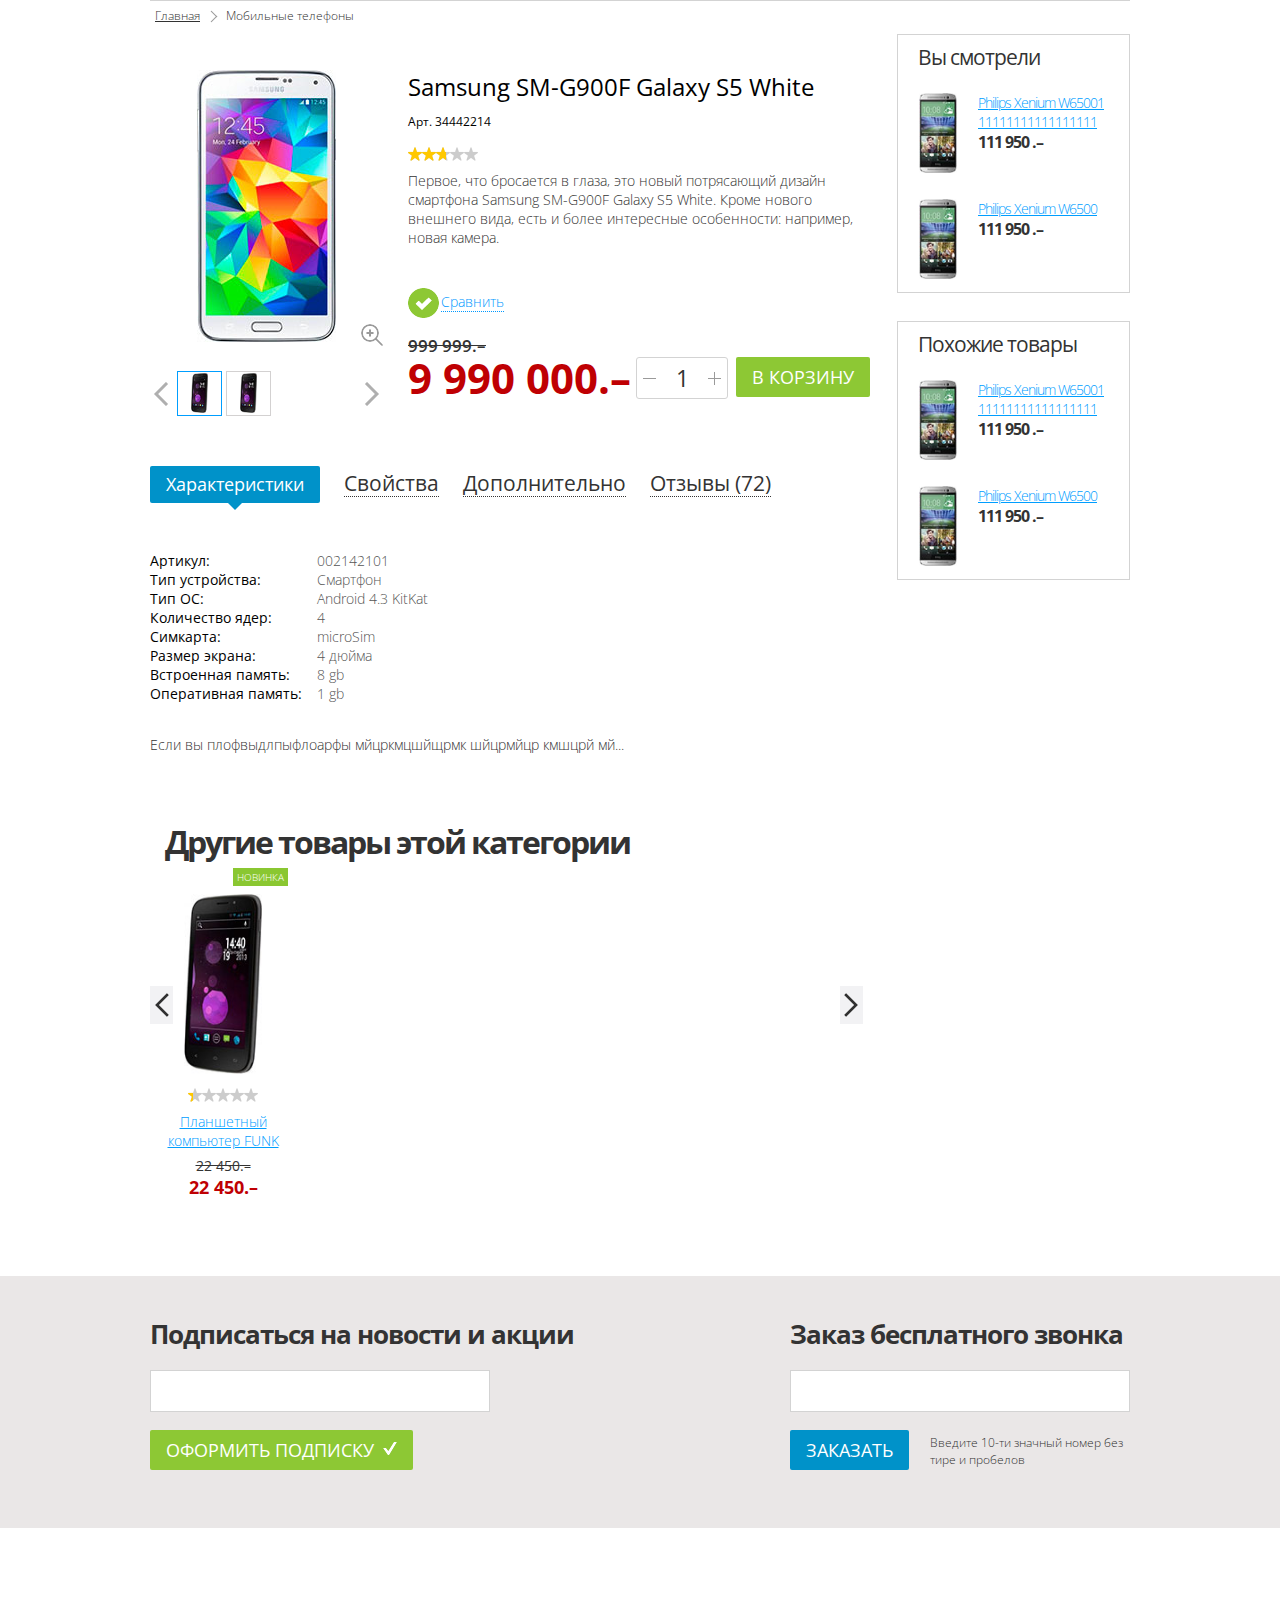
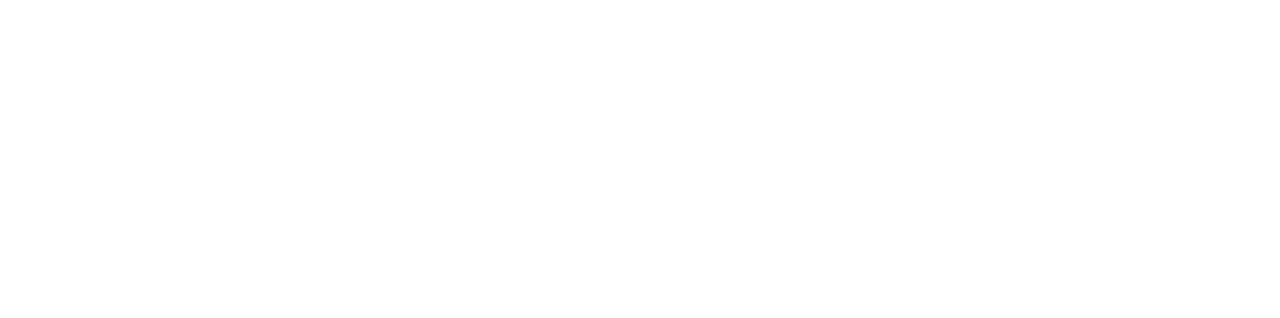
<file: e-shop/страница_товара.html>
<!DOCTYPE HTML>
<html>
    <head>
        <meta http-equiv="Content-Type" content="text/html; charset=utf-8">
        <title></title>
        <link rel="stylesheet" href="css/normalize.css" type="text/css">
        <link rel="stylesheet" href="css/style.css" type="text/css">
    </head>
    <body>
        <div id="main_content">

            <div id="back_links" class="cf">
                <ul>
                    <li>
                        <a href="">Главная</a>
                    </li>
                    <li>
                        <a href="">Мобильные телефоны</a>
                    </li>
                </ul>
            </div>

            <div id="item_page" class="cf">

                <div id="item_block">
                    <div id="item_images">
                        <div class="image_big">
                            <img src="img/sbig.jpg" />
                            <button class="zoom_button"></button>
                        </div>
                        <div class="card_slide_holder small">
                            <button class="carousel_arrow big left prev"></button>
                            <button class="carousel_arrow big right next"></button>
                            <ul>
                                <li class="current">
                                    <img src="img/samsung_phone_icon.jpg" />
                                </li>
                                <li>
                                    <img src="img/samsung_phone_icon.jpg" />
                                </li>
                            </ul>
                        </div>
                    </div>
                    <div id="item_text">
                        <span class="item_name">Samsung SM-G900F Galaxy S5 White</span>

                        <span class="item_article">Арт. 34442214</span>

                        <div class="item_rating">
                            <div style="width: 38px;"></div>
                        </div>

                        <span class="item_desc_small">Первое, что бросается в глаза, это новый потрясающий дизайн смартфона Samsung SM-G900F Galaxy S5 White. Кроме нового внешнего вида, есть и более интересные особенности: например, новая камера.</span>
                        <button class="add_compare checked small_blue_dotted">
                            Сравнить
                        </button>

                        <span class="item_price old">999 999</span>
                        <span class="item_price new">9 990 000</span>

                        <button role="put_to_cart" class="b green">
                            в корзину
                        </button>

                        <div class="inc_dec_btns">
                            <button class="dec"></button>
                            <input class="element_count" maxlength="3" value="1"/>
                            <button class="inc"></button>
                        </div>
                    </div>
                </div>

                <div id="item_desc_buttons">
                    <button class="current">
                        Характеристики
                    </button>
                    <button>
                        Свойства
                    </button>
                    <button>
                        Дополнительно
                    </button>
                    <button>
                        Отзывы (<span id="comments_amount">72</span>)
                    </button>
                </div>

                <div id="item_desc_big">
                    <div id="item_description_text">
                        <table id="item_characteristics">
                            <tr>
                                <td>Артикул:</td>
                                <td>002142101</td>
                            </tr>
                            <tr>
                                <td>Тип устройства:</td>
                                <td>Смартфон</td>
                            </tr>
                            <tr>
                                <td>Тип ОС:</td>
                                <td>Android 4.3 KitKat</td>
                            </tr>
                            <tr>
                                <td>Количество ядер:</td>
                                <td>4</td>
                            </tr>
                            <tr>
                                <td>Симкарта:</td>
                                <td>microSim</td>
                            </tr>
                            <tr>
                                <td>Размер экрана:</td>
                                <td>4 дюйма</td>
                            </tr>
                            <tr>
                                <td>Встроенная память:</td>
                                <td>8 gb</td>
                            </tr>
                            <tr>
                                <td>Оперативная память:</td>
                                <td>1 gb</td>
                            </tr>
                        </table>
                        <div id="additional_text">
                            Если вы плофвыдлпыфлоарфы мйцркмцшйщрмк шйцрмйцр кмшцрй мй...
                        </div>
                    </div>
                </div>

                <div class="big_title">
                    <span><b>Другие товары этой категории</b></span>
                </div>
                <div class="wide_slider cf">
                    <div class="card_slide_holder big">
                        <button class="carousel_arrow big left solid prev"></button>
                        <button class="carousel_arrow big right solid next"></button>
                        <div>
                            <ul>
                                <li>
                                    <div class="catalog_item">
                                        <div class="item_image_med">
                                            <a href=""><img src="img/samsung_phone_med.jpg"></a>
                                        </div>
                                        <div class="item_rating">
                                            <div style="width: 5px;"></div>
                                        </div>
                                        <div class="item_name">
                                            <a href="">Планшетный компьютер FUNK DF NEPTUNE-01 Планшетный компьютер FUNK DF NEPTUNE-01</a>
                                        </div>
                                        <div class="item_price_cont">
                                            <span class="item_price old">22 450</span>
                                            <span class="item_price">22 450</span>
                                        </div>
                                        <button class="quick_view_btn blue">
                                            быстрый просмотр
                                        </button>
                                        <span class="new_item_badge">новинка</span>
                                    </div>
                                </li>
                            </ul>
                        </div>
                    </div>
                </div>

            </div>

            <div id="last_seen" class="cf">
                <span class="sim_title">Вы смотрели</span>
                <ul>
                    <li>
                        <div class="item">
                            <div class="item_image">
                                <img src="img/htc_cart_icon.jpg">
                            </div>

                            <div class="item_name">
                                <a href="">Philips Xenium W6500111111111111111111</a>
                            </div>

                            <div class="item_price">
                                111 950
                            </div>

                            <button class="sim_qck_view_btn">
                                <span>Быстрый просмотр</span>
                            </button>
                        </div>
                    </li>
                    <li>
                        <div class="item">
                            <div class="item_image">
                                <img src="img/htc_cart_icon.jpg">
                            </div>

                            <div class="item_name">
                                <a href="">Philips Xenium W6500</a>
                            </div>

                            <div class="item_price">
                                111 950
                            </div>

                            <button class="sim_qck_view_btn">
                                <span>Быстрый просмотр</span>
                            </button>
                        </div>
                    </li>
                </ul>
            </div>

            <div id="similar_items" class="cf">
                <span class="sim_title">Похожие товары</span>
                <ul>
                    <li>
                        <div class="item">
                            <div class="item_image">
                                <img src="img/htc_cart_icon.jpg">
                            </div>

                            <div class="item_name">
                                <a href="">Philips Xenium W6500111111111111111111</a>
                            </div>

                            <div class="item_price">
                                111 950
                            </div>

                            <button class="sim_qck_view_btn">
                                <span>Быстрый просмотр</span>
                            </button>
                        </div>
                    </li>
                    <li>
                        <div class="item">
                            <div class="item_image">
                                <img src="img/htc_cart_icon.jpg">
                            </div>

                            <div class="item_name">
                                <a href="">Philips Xenium W6500</a>
                            </div>

                            <div class="item_price">
                                111 950
                            </div>

                            <button class="sim_qck_view_btn">
                                <span>Быстрый просмотр</span>
                            </button>
                        </div>
                    </li>
                </ul>
            </div>

            <div class="cf"></div>

            <div class="sub_and_call cf">
                <div class="left">
                    <span class="title">Подписаться на новости и акции</span>
                    <input />
                    <button class="b green sub">
                        оформить подписку
                    </button>
                </div>
                <div class="right">
                    <span class="title">Заказ бесплатного звонка</span>
                    <input />
                    <button class="b blue">
                        заказать
                    </button>
                    <span class="info">Введите 10-ти значный номер без тире и пробелов</span>
                </div>
            </div>
        </div>
    </body>
</html>
</file>
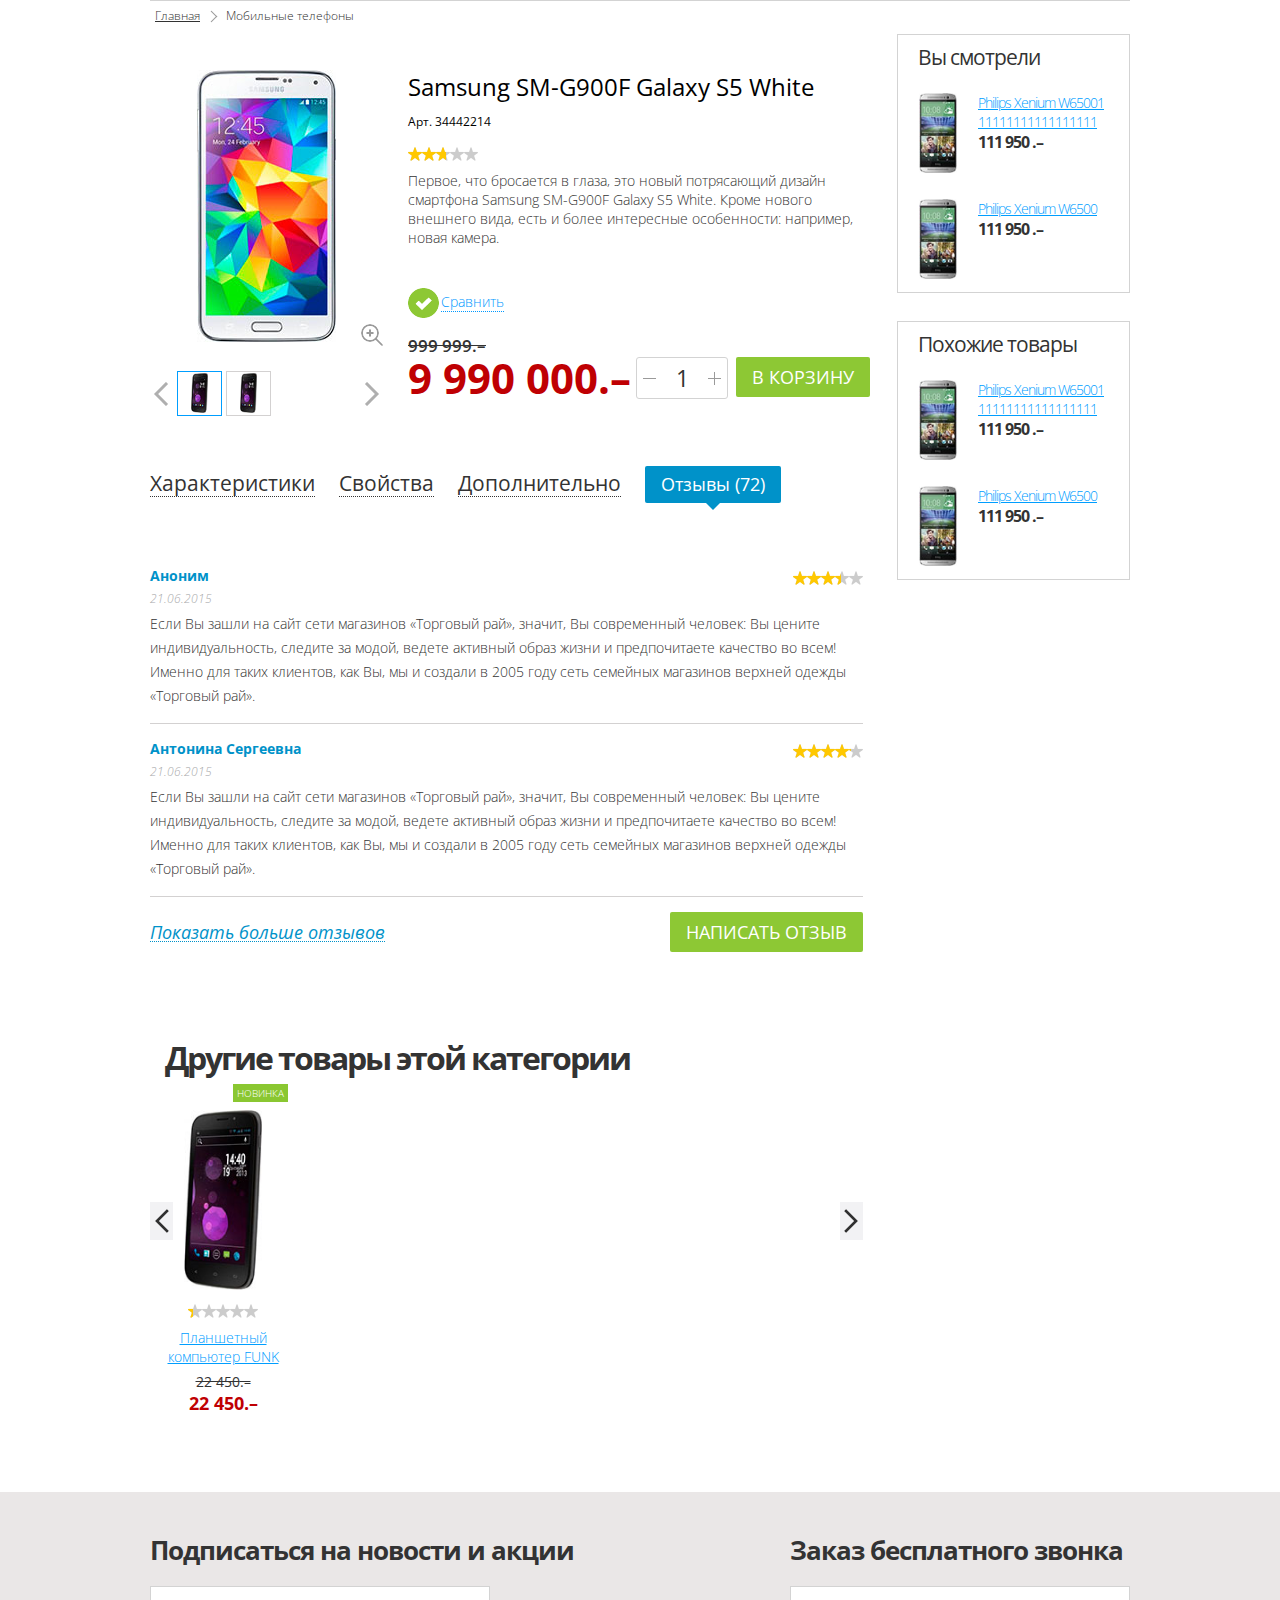
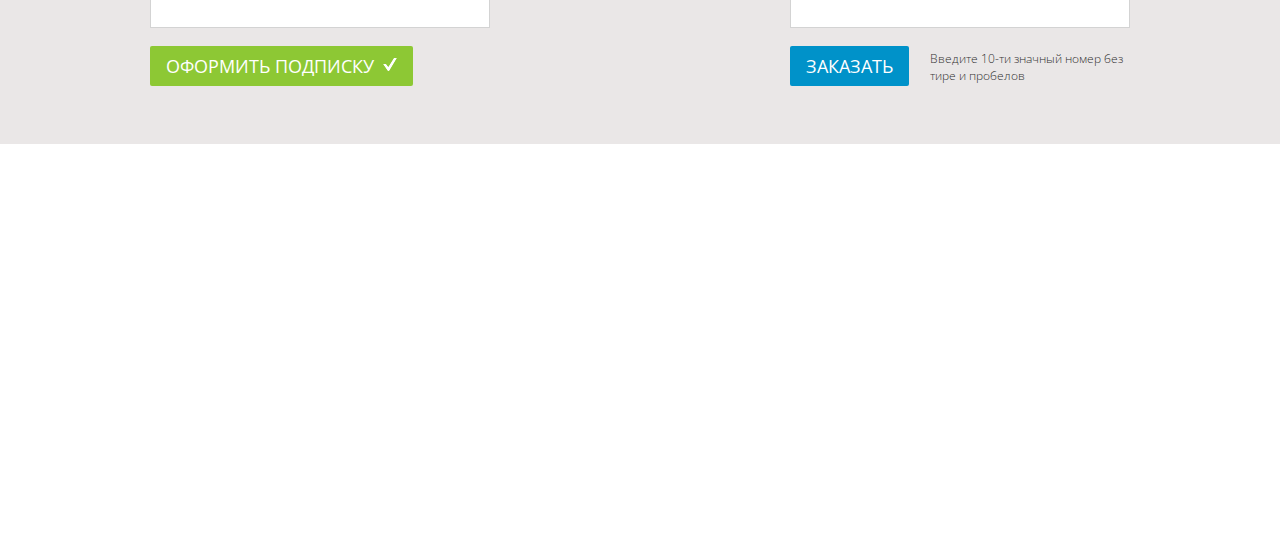
<file: e-shop/страница_товара_комменты.html>
<!DOCTYPE HTML>
<html>
    <head>
        <meta http-equiv="Content-Type" content="text/html; charset=utf-8">
        <title></title>
        <link rel="stylesheet" href="css/normalize.css" type="text/css">
        <link rel="stylesheet" href="css/style.css" type="text/css">
    </head>
    <body>
        <div id="main_content">

            <div id="back_links" class="cf">
                <ul>
                    <li>
                        <a href="">Главная</a>
                    </li>
                    <li>
                        <a href="">Мобильные телефоны</a>
                    </li>
                </ul>
            </div>

            <div id="item_page" class="cf">

                <div id="item_block">
                    <div id="item_images">
                        <div class="image_big">
                            <img src="img/sbig.jpg" />
                            <button class="zoom_button"></button>
                        </div>
                        <div class="card_slide_holder small">
                            <button class="carousel_arrow big left prev"></button>
                            <button class="carousel_arrow big right next"></button>
                            <ul>
                                <li class="current">
                                    <img src="img/samsung_phone_icon.jpg" />
                                </li>
                                <li>
                                    <img src="img/samsung_phone_icon.jpg" />
                                </li>
                            </ul>
                        </div>
                    </div>
                    <div id="item_text">
                        <span class="item_name">Samsung SM-G900F Galaxy S5 White</span>

                        <span class="item_article">Арт. 34442214</span>

                        <div class="item_rating">
                            <div style="width: 38px;"></div>
                        </div>

                        <span class="item_desc_small">Первое, что бросается в глаза, это новый потрясающий дизайн смартфона Samsung SM-G900F Galaxy S5 White. Кроме нового внешнего вида, есть и более интересные особенности: например, новая камера.</span>
                        <button class="add_compare checked small_blue_dotted">
                            Сравнить
                        </button>

                        <span class="item_price old">999 999</span>
                        <span class="item_price new">9 990 000</span>

                        <button role="put_to_cart" class="b green">
                            в корзину
                        </button>

                        <div class="inc_dec_btns">
                            <button class="dec"></button>
                            <input class="element_count" maxlength="3" value="1"/>
                            <button class="inc"></button>
                        </div>
                    </div>
                </div>

                <div id="item_desc_buttons">
                    <button>
                        Характеристики
                    </button>
                    <button>
                        Свойства
                    </button>
                    <button>
                        Дополнительно
                    </button>
                    <button  class="current">
                        Отзывы (<span id="comments_amount">72</span>)
                    </button>
                </div>

                <div id="item_desc_big">
                    <div id="item_description_text">
                        <div id="commentaries_container">

                            <div id="commentaries">
                                <div class="commentary_body">
                                    <span class="commentator">Аноним</span><span class="commentary_date">21.06.2015</span>
                                    <div class="item_rating item_block_rating">
                                        <div style="width: 48px;"></div>
                                    </div>
                                    <span class="commentary_text">Если Вы зашли на сайт сети магазинов «Торговый рай»,  значит, Вы современный человек: Вы цените индивидуальность, следите за модой, ведете активный образ жизни и предпочитаете качество во всем! Именно для таких клиентов, как Вы, мы и создали в 2005 году сеть семейных магазинов верхней одежды «Торговый рай».</span>
                                </div>
                                <div class="commentary_body">
                                    <span class="commentator">Антонина Сергеевна</span><span class="commentary_date">21.06.2015</span>
                                    <div class="item_rating item_block_rating">
                                        <div style="width: 58px;"></div>
                                    </div>
                                    <span class="commentary_text">Если Вы зашли на сайт сети магазинов «Торговый рай»,  значит, Вы современный человек: Вы цените индивидуальность, следите за модой, ведете активный образ жизни и предпочитаете качество во всем! Именно для таких клиентов, как Вы, мы и создали в 2005 году сеть семейных магазинов верхней одежды «Торговый рай».</span>
                                </div>
                            </div>

                            <div id="commentaries_buttons">

                                <button class="show_more">
                                    Показать больше отзывов
                                </button>

                                <button class="b green">
                                    Написать отзыв
                                </button>
                            </div>
                        </div>
                    </div>
                </div>

                <div class="big_title">
                    <span><b>Другие товары этой категории</b></span>
                </div>
                <div class="wide_slider cf">
                    <div class="card_slide_holder big">
                        <button class="carousel_arrow big left solid prev"></button>
                        <button class="carousel_arrow big right solid next"></button>
                        <div>
                            <ul>
                                <li>
                                    <div class="catalog_item">
                                        <div class="item_image_med">
                                            <a href=""><img src="img/samsung_phone_med.jpg"></a>
                                        </div>
                                        <div class="item_rating">
                                            <div style="width: 5px;"></div>
                                        </div>
                                        <div class="item_name">
                                            <a href="">Планшетный компьютер FUNK DF NEPTUNE-01 Планшетный компьютер FUNK DF NEPTUNE-01</a>
                                        </div>
                                        <div class="item_price_cont">
                                            <span class="item_price old">22 450</span>
                                            <span class="item_price">22 450</span>
                                        </div>
                                        <button class="quick_view_btn blue">
                                            быстрый просмотр
                                        </button>
                                        <span class="new_item_badge">новинка</span>
                                    </div>
                                </li>
                            </ul>
                        </div>
                    </div>
                </div>

            </div>

            <div id="last_seen" class="cf">
                <span class="sim_title">Вы смотрели</span>
                <ul>
                    <li>
                        <div class="item">
                            <div class="item_image">
                                <img src="img/htc_cart_icon.jpg">
                            </div>

                            <div class="item_name">
                                <a href="">Philips Xenium W6500111111111111111111</a>
                            </div>

                            <div class="item_price">
                                111 950
                            </div>

                            <button class="sim_qck_view_btn">
                                <span>Быстрый просмотр</span>
                            </button>
                        </div>
                    </li>
                    <li>
                        <div class="item">
                            <div class="item_image">
                                <img src="img/htc_cart_icon.jpg">
                            </div>

                            <div class="item_name">
                                <a href="">Philips Xenium W6500</a>
                            </div>

                            <div class="item_price">
                                111 950
                            </div>

                            <button class="sim_qck_view_btn">
                                <span>Быстрый просмотр</span>
                            </button>
                        </div>
                    </li>
                </ul>
            </div>

            <div id="similar_items" class="cf">
                <span class="sim_title">Похожие товары</span>
                <ul>
                    <li>
                        <div class="item">
                            <div class="item_image">
                                <img src="img/htc_cart_icon.jpg">
                            </div>

                            <div class="item_name">
                                <a href="">Philips Xenium W6500111111111111111111</a>
                            </div>

                            <div class="item_price">
                                111 950
                            </div>

                            <button class="sim_qck_view_btn">
                                <span>Быстрый просмотр</span>
                            </button>
                        </div>
                    </li>
                    <li>
                        <div class="item">
                            <div class="item_image">
                                <img src="img/htc_cart_icon.jpg">
                            </div>

                            <div class="item_name">
                                <a href="">Philips Xenium W6500</a>
                            </div>

                            <div class="item_price">
                                111 950
                            </div>

                            <button class="sim_qck_view_btn">
                                <span>Быстрый просмотр</span>
                            </button>
                        </div>
                    </li>
                </ul>
            </div>

            <div class="cf"></div>

            <div class="sub_and_call cf">
                <div class="left">
                    <span class="title">Подписаться на новости и акции</span>
                    <input />
                    <button class="b green sub">
                        оформить подписку
                    </button>
                </div>
                <div class="right">
                    <span class="title">Заказ бесплатного звонка</span>
                    <input />
                    <button class="b blue">
                        заказать
                    </button>
                    <span class="info">Введите 10-ти значный номер без тире и пробелов</span>
                </div>
            </div>
        </div>
    </body>
</html>
</file>
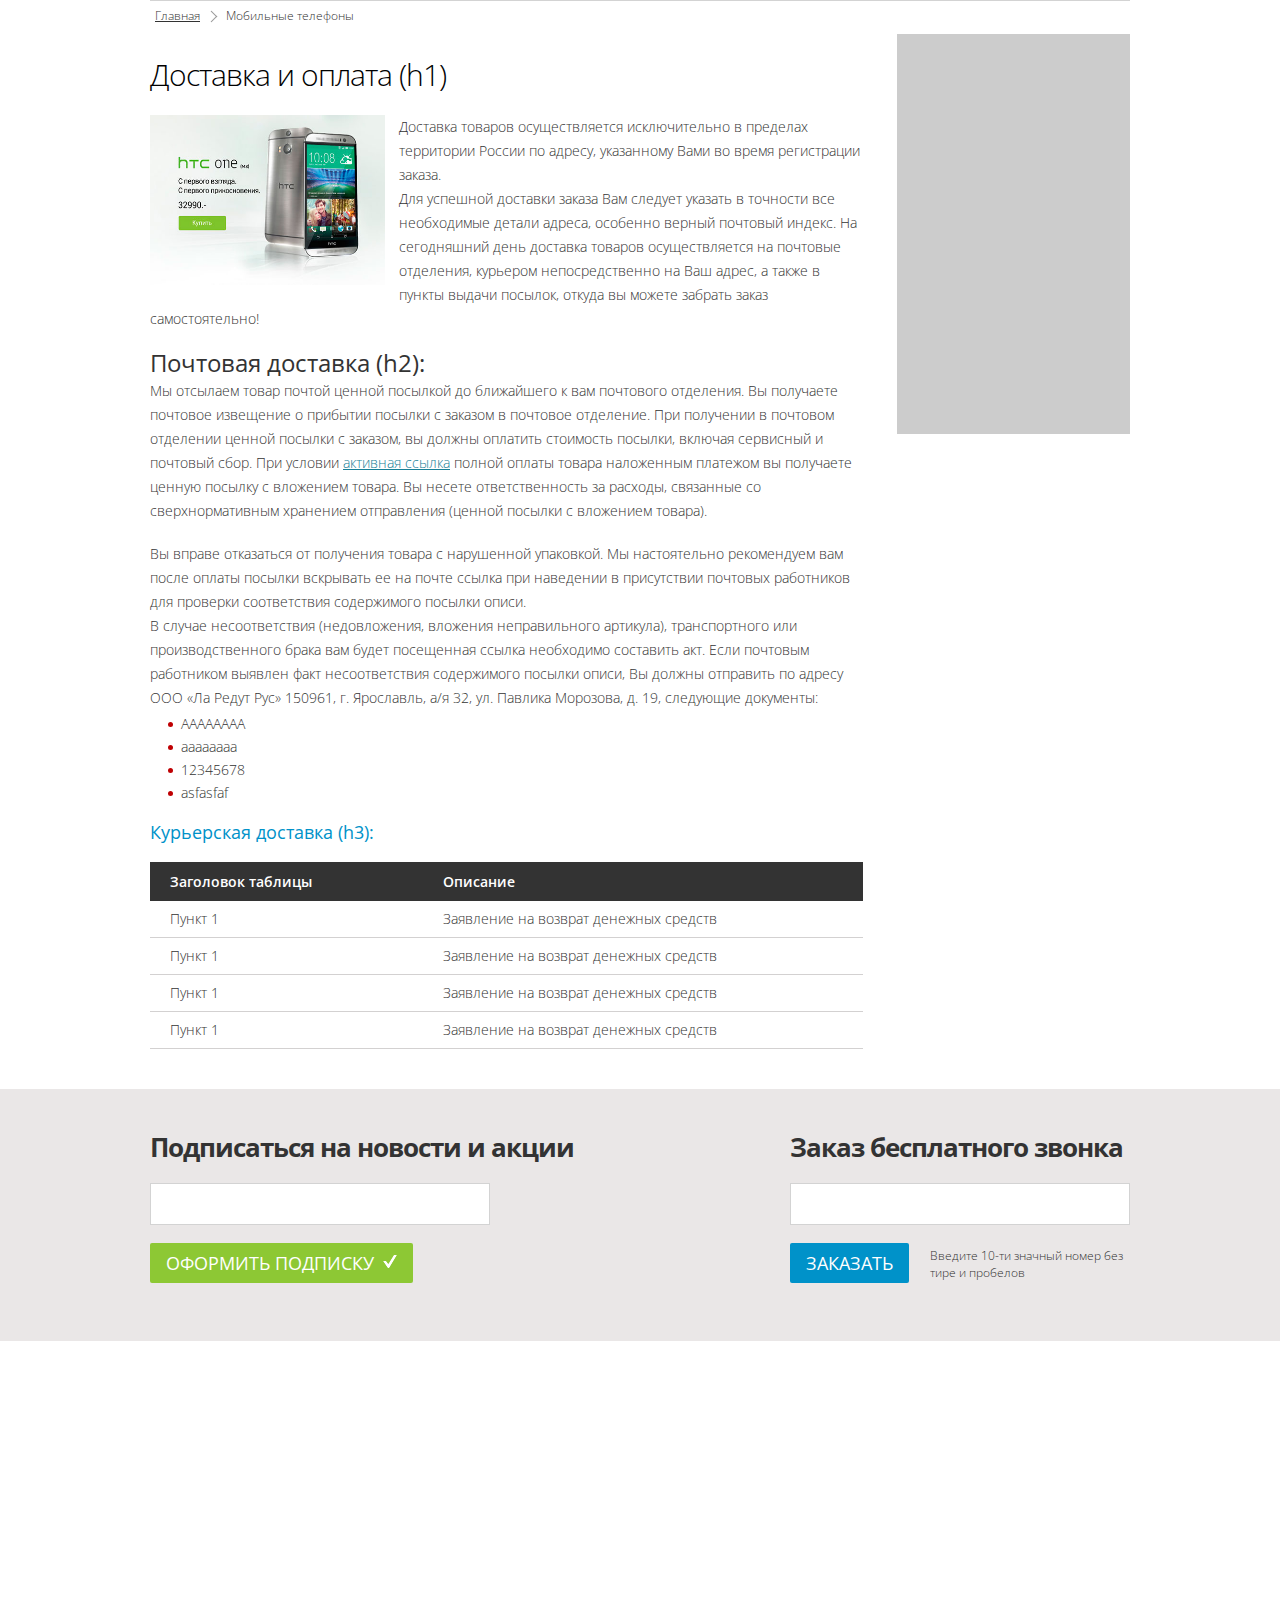
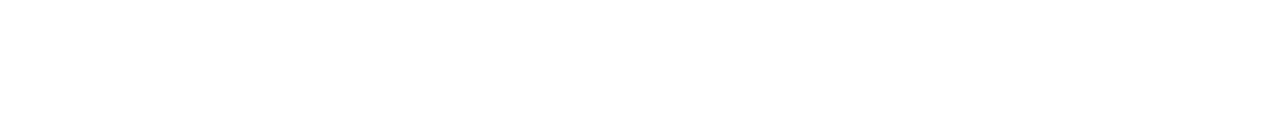
<file: e-shop/текстовая.html>
<!DOCTYPE HTML>
<html>
    <head>
        <meta http-equiv="Content-Type" content="text/html; charset=utf-8">
        <title></title>
        <link rel="stylesheet" href="css/normalize.css" type="text/css">
        <link rel="stylesheet" href="css/style.css" type="text/css">
    </head>
    <body>
        <div id="main_content">

            <div id="back_links" class="cf">
                <ul>
                    <li>
                        <a href="">Главная</a>
                    </li>
                    <li>
                        <a href="">Мобильные телефоны</a>
                    </li>
                </ul>
            </div>

            <div id="text_page" class="cf">
                <h1>Доставка и оплата (h1)</h1>
                <p><img src="img/big_promo_htc.jpg" width="235px" height="170px" />
                    Доставка товаров осуществляется исключительно в пределах территории России по адресу, указанному Вами во время регистрации заказа.
                </p>
                <p>
                    Для успешной доставки заказа Вам следует указать в точности все необходимые детали адреса, особенно верный почтовый индекс.
                    На сегодняшний день доставка товаров осуществляется на почтовые отделения, курьером непосредственно на Ваш адрес, а также в пункты выдачи посылок, откуда вы можете забрать заказ самостоятельно!
                </p>
                <h2>Почтовая доставка (h2):</h2>
                <p>
                    Мы отсылаем товар почтой ценной посылкой до ближайшего к вам почтового отделения. Вы получаете почтовое извещение о прибытии посылки с заказом в почтовое отделение.
                    При получении в почтовом отделении ценной посылки с заказом, вы должны оплатить стоимость посылки, включая сервисный и почтовый сбор. При условии <a href="">активная ссылка</a> полной оплаты товара наложенным платежом вы получаете ценную посылку с вложением товара.
                    Вы несете ответственность за расходы, связанные со сверхнормативным хранением отправления (ценной посылки с вложением товара).
                </p>
                <br/>
                <p>
                    Вы вправе отказаться от получения товара с нарушенной упаковкой. Мы настоятельно рекомендуем вам после оплаты посылки вскрывать ее на почте ссылка при наведении в присутствии почтовых работников для проверки соответствия содержимого посылки описи.
                    <br/>
                    В случае несоответствия (недовложения, вложения неправильного артикула), транспортного или производственного брака вам будет  посещенная ссылка необходимо составить акт.
                    Если почтовым работником выявлен факт несоответствия содержимого посылки описи, Вы должны отправить по адресу ООО «Ла Редут Рус» 150961, г. Ярославль, а/я 32, ул. Павлика Морозова, д. 19, следующие документы:
                </p>

                <ul>
                    <li>
                        AAAAAAAA
                    </li>
                    <li>
                        aaaaaaaa
                    </li>
                    <li>
                        12345678
                    </li>
                    <li>
                        asfasfaf
                    </li>
                </ul>

                <h3>Курьерская доставка (h3):</h3>

                <table>
                    <thead>
                        <tr>
                            <th>Заголовок таблицы</th>
                            <th>Описание</th>
                        </tr>
                    </thead>
                    <tbody>
                        <tr>
                            <td>Пункт 1</td>
                            <td>Заявление на возврат денежных средств</td>
                        </tr>
                        <tr>
                            <td>Пункт 1</td>
                            <td>Заявление на возврат денежных средств</td>
                        </tr>
                        <tr>
                            <td>Пункт 1</td>
                            <td>Заявление на возврат денежных средств</td>
                        </tr>
                        <tr>
                            <td>Пункт 1</td>
                            <td>Заявление на возврат денежных средств</td>
                        </tr>
                    </tbody>
                </table>

            </div>

            <div id="banners_container" class="cf">
                <div class="banner">

                </div>
            </div>

            <div class="cf"></div>

            <div class="sub_and_call cf">
                <div class="left">
                    <span class="title">Подписаться на новости и акции</span>
                    <input />
                    <button class="b green sub">
                        оформить подписку
                    </button>
                </div>
                <div class="right">
                    <span class="title">Заказ бесплатного звонка</span>
                    <input />
                    <button class="b blue">
                        заказать
                    </button>
                    <span class="info">Введите 10-ти значный номер без тире и пробелов</span>
                </div>
            </div>
        </div>
    </body>
</html>
</file>
<file: e-shop/css/style.css>
@import url(http://fonts.googleapis.com/css?family=Open+Sans:400,300,400italic,600,700&subset=latin,cyrillic);

html {
	height: 100%;
	font-size: 16px;
	margin: 0;
	padding: 0;
	background: #fff;
}

body {
	padding: 0 0 390px; /*sticky footer, 358 = footer height*/
	box-sizing: border-box;
	position: relative;
	min-height: 100%;
	min-width: 1000px;
	font-family: 'Open Sans', sans-serif;
	font-size: 14px;
	font-weight: 300; /*light*/
	color: #333;
}

/*стили ссылок*/
a {
	/*color: #009dce;*/
	color: #009eff;
}

a:visited {
	/*color: #198097;*/
}

a:hover {
	color: #00d1ff;
}

input, select {
	border: 1px solid #d3d3d3;
	height: 30px;
	vertical-align: top;
	color: #989898;
	background: #fff;
	font-size: 14px;
	font-weight: 100;
	font-style: italic;
	padding: 3px;
}

input {
	box-sizing: border-box !important;
	padding-left: 10px;
}

textarea {
	box-sizing: border-box !important;
	border: 1px solid #dedede;
}

input:focus, textarea:focus {
	border-color: #0099FF;
}

.error {
	border-color: #BF0003;
}

/*стили кнопок?*/
button {
	border: 0;
}

button.blue, a.blue {
	background: #0092C9;
	color: #fff;
}

button.blue:hover, a.blue:hover {
	background: #006996;
}

button.green {
	background: #8dc834;
	color: #fff;
}

button.green:hover {
	background: #6c9c23;
}

button.b {
	border-radius: 2px;
	font-size: 18px;
	font-weight: normal;
	text-transform: uppercase;
	padding: 8px 16px;
}

#header, #main_content, #footer {
	width: 980px;
	padding: 0 10px;
	margin: 0 auto;
}

#header #menu {
	height: 43px;
}

#header #menu ul {
	list-style: none;
	display: block;
	margin: 0;
	padding: 0;
	letter-spacing: -1px;
}

#header #menu ul li {
	display: block;
	float: left;
}

#header #menu ul li:first-child a {
	margin-left: 0;
}

#header #menu ul li a {
	margin: 0 8px;
	line-height: 43px;
	display: block;
	font-size: 13px;
}

#header #phone {
	float: right;
	font-size: 24px;
	line-height: 43px;
	letter-spacing: -1px;
	font-weight: normal;
}

#header #second_row {
	width: 980px;
	margin: 25px auto 5px;
	padding-bottom: 24px;
	background: url("[data-uri]") no-repeat center bottom;
}

#header #logo {
	float: left;
	margin-right: 28px;
	height: 29px;
	width: 138px;
}

#header #logo img {
	border: 0;
}

#header #search {
	float: left;
}

.search_container {
	position: relative;
	float: left;
	margin-right: 18px;
}

.search_button {
	position: absolute;
	right: 5px;
	top: 50%;
	width: 18px;
	height: 18px;
	margin-top: -9px;
}

#header #search input {
	width: 280px;
}

#header #search select {
	width: 200px;
}
#header #search select option {
	border: 0;
}

#header #search_button_top {
	background: url("[data-uri]") no-repeat center;
	border: 0;
}

#search_button {
	background: url("[data-uri]") no-repeat center;
	right: 9px;
	width: 24px;
	height: 24px;
	margin-top: -12px;
	border: 0;
}

#header #cart {
	float: right;
	position: relative;
}

#header #cart #cart_icon {
	background: url("[data-uri]") no-repeat center;
	width: 31px;
	height: 30px;
	position: relative;
	vertical-align: middle;
	margin-right: 8px;
	border: 0;
}

#header #cart #cart_icon #cart_icon_number {
	display: block;
	width: 16px;
	height: 16px;
	background: #bf0003;
	border-radius: 50%;
	font-size: 11px;
	font-weight: normal;
	line-height: 16px;
	color: #fff;
	text-align: center;
	position: absolute;
	top: 2px;
	right: 4px;
}

#header #cart #cart_text {
	color: #333;
	font-size: 12px;
	vertical-align: middle;
}

#header #cart #cart_text a {
	color: #009eff;
	font-weight: bold;
	white-space: nowrap;
}

#header #cart #cart_text a:hover {
	color: #00d1ff;
}

#header #main_menu_row {
	height: 48px;
	margin: 25px 0;
}

#header #main_menu_row #main_menu {
	/*width: 25%;*/
	margin-right: 60px;
	float: left;
}

#main_menu > a {
	width: 188px;
	height: 48px;
	line-height: 48px;
	display: block;
	text-align: center;
	font-size: 15px;
	text-decoration: none;
	position: relative;
}

#main_menu:hover > a {
	background: #006996;
}

#main_menu:hover > a:after {
	width: 0px;
	height: 0px;
	content: " ";
	border-left: 10px solid transparent;
	border-right: 10px solid transparent;
	border-top: 10px solid #006996;
	position: absolute;
	top: 46px;
	left: 50%;
	margin-left: -9px;
	z-index: 19;
}

#main_menu:hover > ul {
	display: block;
}

#main_menu > ul {
	background: #fff;
	list-style: none;
	margin: 0;
	padding: 10px 0;
	font-size: 14px;
	width: 188px;
	display: none;
	position: absolute;
	z-index: 10;
	box-shadow: 0 0 3px 0 rgba(0,0,0,0.3);
}

#main_menu > ul > li {
	display: table;
}

#main_menu > ul > li:hover {
	width: 189px;
}

#main_menu > ul > li > a {
	display: table-cell;
	vertical-align: middle;
	color: #333;
	width: 188px;
	min-height: 38px;
	padding: 8px 22px;
	text-align: left;
	text-decoration: none;
	border-top: 1px solid transparent;
	border-bottom: 1px solid transparent;
}

#main_menu > ul > li:hover > a {
	background: #eef0f1;
	border-color: #e3dada;
	position: relative;
	z-index: 12;
}

#main_menu > ul > li:hover > ul {
	display: block;
}

#main_menu > ul > li > ul {
	position: absolute;
	z-index: 11px;
	top: 0;
	left: 100%;
	background: #EEF0F1;
	width: 792px;
	min-height: 100%;
	box-sizing: border-box;
	border: 1px solid #E3DADA;
	padding: 26px 0;
	display: none;
}

#main_menu > ul > li > ul > li {
	display: inline-table;
	padding: 0;
	margin: 0 0 30px 60px;
}

#main_menu > ul > li > ul > li > ul {
	list-style: none;
	padding: 0;
	margin: 0;
	text-align: left;
	max-width: 200px;
}

#main_menu > ul > li > ul > li > ul > a {
	font-size: 21px;
}

#main_menu > ul > li > ul > li > ul a {
	text-decoration: none;
	color: #333;
}

#main_menu > ul > li > ul > li > ul a:hover {
	color: #00adff;
}

#main_menu > ul > li > ul > li > ul > li {
	margin: 6px 0;
}

#header #additional_info {
	/*width: 75%;*/
}

#header #additional_info:after {
	display: table;
	content: " ";
	clear: both;
}

#header #additional_info a {
	display: block;
	float: left;
	position: relative;
	font-size: 15px;
	letter-spacing: -1px;
	line-height: 18px;
	text-decoration: none;
	color: #544a4b;
	padding-top: 9px;
	padding-left: 56px;
	height: 39px;
	text-align: left;
	margin-right: 90px;
}

#header #additional_info a:last-child {
	margin: 0;
}

#header #additional_info a > b {
	font-size: 21px;
	line-height: 14px;
	display: block;
}

#header #additional_info a:hover:before {
	background-color: #0092c9;
}

#header #additional_info a:before {
	display: block;
	content: "";
	width: 48px;
	height: 48px;
	position: absolute;
	top: 0;
	left: 0;
	background: url("[data-uri]") #d1d1d1 0px 0px;
}

#header #additional_info > a:nth-child(2):before {
	background-position: 0px 96px;
}

#header #additional_info > a:nth-child(3):before {
	background-position: 0px 48px;
}

.black_line_bg {
	position: absolute;
	top: 0;
	left: 0;
	width: 100%;
}

/*стили главной*/

.news_slider {
	width: 649px; /*660-2-9*/
	height: 328px;
	border: 1px solid #d1d1d1;
	float: left;
}

.promo_slider {
	width: 309px;
	height: 328px;
	border: 1px solid #d1d1d1;
	float: right;
	position: relative;
	overflow: hidden;
}

.promo_slider .promo_slider_title {
	position: absolute;
	top: 0;
	left: 0;
	width: 100%;
	height: 64px;
	line-height: 64px;
	font-size: 26px;
	font-weight: bold;
	letter-spacing: -1px;
	text-align: center;
}

.promo_slider .promo_timer {
	font-size: 15px;
	margin-left: 30px;
	color: #0092c9;
}

.promo_slider .card_slide_holder > div {
	padding-top: 64px;
	height: 264px;
}

.promo_slider .carousel_item_image {
	position: relative;
	width: 100%;
	padding-top: 20px;
}

.promo_slider .carousel_item_image img {
	max-width: 193px;
	max-height: 150px;
	margin: 0 auto;
	display: block;
}

.promo_slider .carousel_item_super {
	position: absolute;
	left: 45%;
	bottom: 0px;
	padding: 10px;
	background: #BF0003;
}

.promo_slider .carousel_item_super .item_price {
	font-size: 21px;
	font-weight: bold;
	letter-spacing: -1px;
	color: #fff;
}

.promo_slider .carousel_item_name_container {
	display: table;
	width: 80%;
	margin: 0 10%;
}

.promo_slider .carousel_item_name {
	display: table-cell;
	text-align: center;
	vertical-align: middle;
	font-weight: normal;
	font-size: 19px;
	color: #333;
	letter-spacing: -1px;
}

.item_price:after {
	content: ".–";
}

.wide_slider {
	height: 370px;
}

.wide_slider .carousel_arrow.big {
	top: 40%;
}

.big_title {
	text-align: center;
	font-size: 32px;
	font-weight: 100;
	letter-spacing: -2px;
	position: relative;
	background: url("[data-uri]") repeat-x left 60%;
	margin-top: 40px;
}

.big_title span {
	background: #FFF;
	display: inline-block;
	padding: 0px 15px;
	line-height: 48px;
}

.catalog_item {
	max-width: 180px;
	width: 118px; /*ширина элемента по ширине картинки?*/
	padding: 6px;
	margin: 2px 8px;
	text-align: center;
	position: relative;
	background: #fff;
}

.catalog_item:hover {
	box-shadow: 0 0 5px 0 rgba(0,0,0,0.5);
	width: 191px;
}

.catalog_item .item_image_med {
	width: 191px;
	height: 180px;
	overflow: hidden;
	position: relative;
	margin: 0 auto;
	display: table-cell;
	vertical-align: middle;
}

.catalog_item:hover .item_image_med {
	vertical-align: top;
	height: auto;
}

.catalog_item .item_image_med img {
	max-width: 180px;
	max-height: 180px;
	margin-top: 20px;
}

.catalog_item .item_name {
	font-size: 14px;
	max-height: 42px;
	padding: 0 1px;
	overflow: hidden;
	color: #009eff !important;
}

.catalog_item .item_rating {
	margin: 10px auto;
}

.catalog_item .item_price_cont {

}

.catalog_item .item_price {
	font-size: 18px;
	color: #BF0003;
	font-weight: bold;
	line-height: normal;
	display: inline-block;
	vertical-align: middle;
}

.catalog_item .item_price.old {
	text-decoration: line-through;
	color: #333;
	font-size: 14px;
	font-weight: normal;
}

.quick_view_btn {
	display: block;
	width: 100%;
	height: 36px;
	line-height: 36px;
	font-size: 12px;
	font-weight: normal;
	letter-spacing: -1px;
	text-transform: uppercase;
	margin-top: 26px;
	display: none;
}

.catalog_item:hover .quick_view_btn {
	display: block;
}

.new_item_badge {
	background: #8ac731;
	color: #fff;
	font-size: 10px;
	text-transform: uppercase;
	padding: 2px 4px;
	position: absolute;
	top: 0;
	right: 0;
}

.news_squares {
	margin-top: 30px;
}

.news_squares ul {
	list-style: none;
	padding: 0;
	margin: 0;
}

.news_squares li {
	width: 320px;
	height: 250px;
	position: relative;
	display: inline-block;
	margin-right: 6px;
}

.news_squares li:nth-child(3) {
	margin-right: 0;
}

.news_squares .square_news_bg {
	position: absolute;
	left: 0;
	top: 0;
	z-index: -1;
	width: 320px;
	height: 250px;
}

.news_squares li > a {
	display: block;
	width: 100%;
	height: 100%;
}

.news_squares .square_news_text {
	padding: 4px 10px 10px;
	width: 240px;
	min-height: 80px;
	background: rgba(12,19,22,0.77);
	color: #fff;
	font-size: 15px;
	font-weight: 600;
	display: table;
	position: absolute;
	bottom: 26px;
	left: 0;
	letter-spacing: -1px;
}

.news_squares .square_news_text .title {
	display: block;
	font-size: 26px;
	font-weight: bold;
	margin: 0;
	padding: 0;
}

.news_squares .text {
	display: block;
}

.news_squares .square_news_icon {
	display: table-cell;
	vertical-align: top;
	padding-top: 4px;
	padding-right: 8px;
}

.text_block {
	margin-top: 40px;
}

.text_block .title {
	font-size: 32px;
	font-weight: bold;
	display: block;
	margin: 20px 0;
	letter-spacing: -2px;
}

.text_block .text {
	font-size: 14px;
	line-height: 24px;
}

.text_block a:last-child {
	font-size: 15px;
	font-weight: bold;
	text-decoration: none;
	border-bottom: 1px dotted #009dce;
}

.sub_and_call:before {
	content: "";
	display: block;
	height: 252px;
	width: 100%;
	background: #eae7e7;
	z-index: -1;
	position: absolute;
	left: 0;
}

.sub_and_call {
	height: 252px;
	margin-top: 40px;
}

.sub_and_call .title {
	margin-top: 40px;
	font-size: 26px;
	font-weight: bold;
	display: block;
	letter-spacing: -1px;
}

.sub_and_call input {
	display: block;
	margin: 18px 0;
	width: 340px;
	height: 42px;
}

.sub_and_call .info {
	font-size: 12px;
	width: 200px;
	margin-top: 4px;
	display: block;
	float: right;
}

.sub_and_call button.sub {

}

.sub_and_call button.sub:after {
	content: "";
	width: 18px;
	height: 18px;
	display: inline-block;
	background: url("[data-uri]") no-repeat right center;
}

div.left {
	float: left;
}

div.right {
	float: right;
}

.last_seen_compare {
	width: 980px;
	padding: 0 10px;
	margin: 0 auto;
	height: 46px;
	/*line-height: 46px;*/
	background: #252525;
	text-align: right;
	margin-bottom: 40px;
}

.last_seen_compare:before {
	content: "";
	display: block;
	height: 46px;
	width: 100%;
	background: #252525;
	position: absolute;
	left: 0;
}

.last_seen_compare a {
	color: #d4cdcd;
	/*line-height: 46px;*/
	position: relative;
	margin-left: 28px;
	font-style: italic;
	height: 22px;
	display: inline-block;
	margin-top: 16px;
	vertical-align: top;
}

.last_seen_compare a:first-child {
	margin-right: 71px;
}

.last_seen_compare a:first-child:after {
	content: "";
	display: block;
	width: 100%;
	height: 22px;
	position: relative;
	top: -19px;
	left: 40px;
	border-right: 1px solid #555151;
}

.last_seen_compare a:before {
	display: inline-block;
	content: "";
	width: 28px;
	height: 24px;
	position: absolute;
	left: -32px;
	top: -2px;
	background: url("[data-uri]") no-repeat left bottom;
}

.last_seen_compare a:last-child:before {
	background-position: -27px bottom;
	left: -26px;
}

.last_seen_compare a:hover {
	color: #fff;
	text-decoration: none;
}

.last_seen_compare a.compare.not_empty:before {
	background-position: -27px top;
}

/*карусельки*/
.card_slide_holder {
	position: relative;
	height: 100%;
}

.card_slide_holder ul {
	list-style: none;
	margin: 0;
	padding: 0;
}

.carousel_arrow {
	display: block;
	position: absolute;
	top: 0;
}

.carousel_arrow.left {
	left: 0;
}

.carousel_arrow.right {
	right: 0;
}

.carousel_arrow.big {
	width: 23px;
	height: 38px;
	display: block;
	border: 0px none;
	position: absolute;
	top: 50%;
	margin-top: -30px;
	z-index: 5;
	background: url("[data-uri]") no-repeat 0 0;
}

.carousel_arrow.big.right {
	background-position: -23px 0px;
}

.carousel_arrow.big.right:hover {
	background-position: -69px 0px;
}

.carousel_arrow.big:hover {
	background-position: -46px 0px;
}

.carousel_arrow.big.solid {
	background-color: #f2f2f4;
}

.carousel_buttons_container {
	position: absolute;
	width: 100%;
	bottom: 20px;
	text-align: center;
}
.carousel_buttons {
	display: inline-block;
}
.carousel_square {
	width: 14px;
	height: 14px;
	box-sizing: border-box;
	border: 2px solid #999;
	box-shadow: 1px 1px 3px 0px rgba(0,0,0,0.4);
	margin: 0 5px;
	padding: 0;
	display: block;
	float: left;
}
.carousel_square.current {
	background: #BF0003;
}

.news_slider .card_slide_holder li img {
	max-width: 649px; /*660-2-9*/
	height: 328px;
}

/*звезды*/

.item_rating {
	background: url("[data-uri]") bottom left repeat-x;
	width: 70px;
	height: 14px;
	margin: 5px auto;
}

.item_rating > div {
	background: url("[data-uri]") top left repeat-x;
	width: 70px;
	height: 14px;
}

#footer {
	position: absolute;
	bottom: 0;
	width: 100%;
	height: 436px;
	box-sizing: border-box;
	padding: 0 0 24px;
	background: #000;
	color: #fff;
	font-size: 13px;
	font-weight: normal;
}

#footer_content {
	width: 980px;
	padding: 0 10px;
	margin: 0 auto;
}

#footer_menu {
	display: table;
	width: 100%;
}

#footer #footer_menu ul {
	list-style: none;
	margin: 0;
	padding: 0;
	display: table-cell;
	vertical-align: bottom;
}

#footer #footer_menu ul:first-child {
	width: 320px;
}

#footer #footer_menu ul li {
	margin: 10px 0;
}

#footer .title {
	font-size: 21px;
}

#footer a {
	color: #999;
}

#footer a:hover {
	color: inherit;
	text-decoration: none;
}

#footer #footer_phone {
	display: block;
	float: right;
	font-size: 24px;
	font-weight: normal;
	letter-spacing: -1px;
	line-height: 20px;
}

#footer #order_call {
	clear: both;
	float: right;
	margin-top: 8px;
	background: none;
	border: 0;
	text-transform: none;
	font-style: italic;
	font-size: inherit;
	text-align: right;
	color: #009dce;
	padding: 0 0 0 1px;
	border-bottom: 1px dotted #009DCE;
}

#footer #order_call:hover {
	color: #00D1FF;
}

#footer #we_accept {
	font-size: 17px;
	font-weight: normal;
	line-height: 30px;
	margin-top: 15px;
}

#footer #we_accept img {
	margin-left: 12px;
	vertical-align: middle;
}

#footer #social {
	height: 33px;
	width: 119px;
	background: url('../picture/social_buttons.gif') no-repeat scroll center center transparent;
	float: right;
}

#footer hr {
	margin-top: 35px;
	margin-bottom: 15px;
	border: 0;
	border-top: 1px solid #1f1f1f;
}

#footer #copy_right {
	font-size: 14px;
}

#footer #web_dev {
	float: right;
	font-size: 14px;
	color: #666;
	letter-spacing: -1px;
}

#footer #web_dev:hover {
	color: inherit;
}

/*catalog page*/
#catalog {

}

#back_links {
	font-size: 12px;
	margin-bottom: 8px;
	border-top: 1px solid #D3D3D3;
	padding-top: 5px;
}

#back_links ul {
	display: block;
	list-style: none;
	margin: 0;
	padding: 0;
	vertical-align: middle;
}

#back_links ul li {
	background: url("[data-uri]") center right no-repeat;
	padding: 0 18px 0 5px;
	display: inline-block;
}

#back_links a {
	color: #333;
	line-height: 20px;
}

#back_links a:hover {
	color: #BF0003;
}

#back_links ul li:last-child {
	background: none;
}

#back_links ul li:last-child a {
	text-decoration: none;
}

.home_icon {
	background: url("[data-uri]") no-repeat center;
	width: 18px;
	height: 15px;
	display: block;
}

#sorting_controls {
	color: #333;
	padding: 8px 30px;
	font-weight: normal;
	font-family: Arial;
	font-size: 11px;
	line-height: 23px;
	background: #efeded;
}

#sorting_controls input {
	width: 63px;
	height: 23px;
	font-style: normal;
	color: #333;
	font-size: 11px;
	text-align: right;
	padding: 0 8px;
	margin: 0 4px;
}

#sorting_controls a {
	line-height: normal;
	margin: 0 8px;
	text-decoration: none;
	border-bottom: 1px dotted #009DCE;
	position: relative;
}

#sorting_controls a:hover {
	border: 0;
	color: #009DCE;
}

#sorting_controls a.triangle_selector {
	margin-right: 16px;
}

#sorting_controls a.triangle_selector:after {
	display: block;
	content: "";
	position: absolute;
	border-left: 5px solid transparent;
	border-right: 5px solid transparent;
	border-top: 5px solid #333;
	top: 5px;
	right: -14px;
}

#sorting_controls a.triangle_selector.up:after {
	display: block;
	content: "";
	position: absolute;
	border-left: 5px solid transparent;
	border-right: 5px solid transparent;
	border-top: 5px solid transparent;
	border-bottom: 5px solid #333;
	top: 0px;
	right: -14px;
}

#sorting_controls div.right {
	border-left: 1px solid #D3D1D1;
	padding-left: 20px;
}

#sorting_controls a#show_btn:hover {
	background: #6C9C23;
}

#sorting_controls a#show_btn {
	background: #8DC834;
	color: #fff;
	height: 23px;
	padding: 5px 11px;
	border: 0;
	margin-left: 4px;
	margin-right: 0;
}

#page_display_amount {
	float: left;
	height: 23px;
	line-height: 23px;
	border-right: 1px solid #d3d1d1;
	padding-right: 20px;
	margin-right: 20px;
}

#reset_catalog_control {
	width: 23px;
	height: 23px;
	background-color: #00ADFF;
	color: #fff;
	vertical-align: top;
}

#reset_catalog_control:hover {
	background-color: #006996;
}

.cross_small {
	background: url("[data-uri]") no-repeat center;
}

#page_display_amount select {
	height: 23px;
	font: inherit;
	font-size: 10px;
	color: #333;
	padding: 2px 0;
}

#catalog_items {
	margin-top: 40px;
	text-align: center;
}

#catalog_items .catalog_item:hover {
	width: auto;
}

#catalog_items .catalog_item {
	display: inline-block;
	vertical-align: top;
}

#page_controls {
	margin-top: 10px;
	text-align: right;
	border-top: 1px solid #D3D1D1;
	padding-top: 30px;
}

#page_numbers {
	display: inline-block;
}

.page {
	color: #0099FF;
	text-decoration: none;
	margin: 0 4px;
	height: 23px;
	width: 23px;
	text-align: center;
	line-height: 22px;
	padding-left: 1px;
	display: block;
	float: left;
	background: #fff;
	border: 1px solid #d2d2d2;
	box-sizing: border-box;
}

.page_sep {
	float: left;
	color: #0099FF;
	letter-spacing: 4px;
	font-weight: normal;
}

.page:hover {
	color: #fff;
	background: #0092c9;
	border: 0;
	line-height: 23px;
}

.page.current {
	color: #fff;
	background: #333;
	border: 0;
	cursor: default;
	line-height: 23px;
}

.page_arrow {
	/*font-size: 28px;*/
	background: #e5e5e5;
	width: 23px;
	height: 23px;
	padding: 0 0 3px 0;
	font-size: 20px;
	line-height: 18px;
	display: block;
	float: left;
	text-transform: uppercase;
}

.page_arrow:hover {
	color: #BF0003;
}

.arrow_up {
	display: inline-block;
	transform: rotate(-90deg);
	-webkit-transform: rotate(-90deg);
	-moz-transform: rotate(-90deg);
	-ms-transform: rotate(-90deg);
	-o-transform: rotate(-90deg);
	filter: progid:DXImageTransform.Microsoft.BasicImage(rotation=3);
	margin-right: 4px;
	font-size: 20px;
	width: 18px;
	height: 18px;
	float: left;
}

#on_top {
	color: #0099FF;
	float: right;
	line-height: 18px;
	height: 18px;
	text-decoration: underline;
}

#on_top:hover {
	color: #BF0003;
}

.page_arrow.left.double, .page_arrow.left.double.inactive:hover {
	background: url("[data-uri]") center no-repeat;
}
.page_arrow.left.single, .page_arrow.left.single.inactive:hover {
	background: url("[data-uri]") center no-repeat;
}

.page_arrow.right.double, .page_arrow.right.double.inactive:hover {
	background: url("[data-uri]") center no-repeat;
}
.page_arrow.right.single, .page_arrow.right.single.inactive:hover {
	background: url("[data-uri]") center no-repeat;
}

.page_arrow.left.double:hover {
	background: url("[data-uri]") center no-repeat;
}
.page_arrow.left.single:hover {
	background: url("[data-uri]") center no-repeat;
}

.page_arrow.right.double:hover {
	background: url("[data-uri]") center no-repeat;
}
.page_arrow.right.single:hover {
	background: url("[data-uri]") center no-repeat;
}

.page_title {
	font-size: 30px;
	letter-spacing: -2px;
	display: block;
	margin: 14px 0;
}

.cart_item {
	width: 100%;
	margin-top: 10px;
	border-bottom: 1px solid #d3d3d3;
}

.cart_item td {
	vertical-align: top;
}

.cart_item .item_image_cart {
	width: 100px;
	height: 110px;
	text-align: center;
}

.cart_item .item_image_cart img {
	max-width: 100px;
	max-height: 100px;
}

.cart_item .item_name .name {
	font-size: 21px;
	font-weight: normal;
	display: block;
	text-decoration: none;
}

.cart_item .item_name button {
	text-align: left;
}

.cart_item .item_name button:hover .name {
	color: #BF0003;
}

.cart_item .item_name {
	font-size: 12px;
	font-weight: lighter;
	color: #333;
}

.cart_item .item_price {
	color: #000;
	font-size: 21px;
	text-align: center;
	width: 140px;
	font-weight: normal;
	letter-spacing: -1px;
}

.cart_item .item_amount {
	display: inline-block;
	text-align: center;
	width: 112px;
}

.cart_item .item_amount .inc_dec_btns {
	display: inline-block;
	color: #000;
}

.cart_item .cell_title {
	display: block;
	text-align: center;
	font-size: 12px;
	letter-spacing: -1px;
	font-weight: lighter;
	line-height: normal;
	color: #333;
}

.item_price .cell_title {
	margin-bottom: 16px;
}

.item_amount .cell_title {
	margin-bottom: 8px;
}

.cart_item .item_remove {
	text-align: right;
}

.total_price {
	height: 50px;
	line-height: 50px;
	font-size: 12px;
	text-align: right;
}

.total_price .item_price {
	font-size: 30px;
	font-weight: bold;
	line-height: 30px;
	float: right;
	padding-top: 7px;
	margin-left: 0.3em;
	color: #BF0003;
}

.cart_pattern_sep {
	background: url("[data-uri]") repeat-x center;
	height: 50px;
	width: 100%;
	border: 0;
	display: block;
}

#cart_block {
	width: 713px;
	float: left;
}

#cart_block .page_title {
	margin-left: 9px;
	font-size: 22px;
}

#orderer_delivery .delivery_block {
	display: inline-block;
	margin-right: 20px;
}

.delivery_block select {
	width: 220px;
}

._container {
	display: inline-block;
	box-sizing: border-box;
	width: 222px;
	margin: 0 6px;
	color: #333;
}

._container span {
	display: block;
	margin-bottom: 6px;
}

._container input {
	width: 222px;
	height: 30px;
	padding-left: 4px;
	box-sizing: border-box;
	margin-bottom: 20px;
}

._container input {
	color: #000;
}

._container span:after {
	content: "*";
	color: #BF0003;
}

._container.small {
	width: 100px;
}

._container.big {
	width: 709px;
	margin: 0 9px;
}

._container.big textarea {
	width: 100%;
	resize: vertical;
	min-height: 114px;
	border: 1px solid #dedede;
	padding: 8px;
	margin: 0;
}

._container.small span {
	white-space: nowrap;
}

._container.small input {
	width: 100px;
}

._container input.error {
	border-color: #BF0003;
	color: #BF0003;
	font-weight: bold;
}

#total_bottom.item_price {
	font-size: 34px;
	font-weight: bold;
	color: #BF0003;
	vertical-align: middle;
}

#send_order {
	font-size: 18px;
	text-transform: uppercase;
	height: 42px;
	vertical-align: middle;
	margin-left: 20px;
}

#end_order {
	text-align: right;
	width: 100%;
}

#order_succes {
	display: block;
	box-sizing: border-box;
	text-align: center;
	width: 100%;
	border: 2px solid #A2C73F;
	font-size: 22px;
	padding: 24px 0;
	font-weight: normal;
	margin-top: 50px;
}

.inc_dec_btns {
	float: right;
	border: 1px solid #d3d3d3;
	border-radius: 3px;
	height: 42px;
	box-sizing: border-box;
	margin: 0 10px;
}

.inc, .dec {
	height: 13px;
	width: 13px;
	margin: 14px 6px;
	padding: 0;
	display: block;
	float: left;
}

.dec {
	background: url("[data-uri]") no-repeat left bottom;
}

.dec:hover {
	background: url("[data-uri]") no-repeat right bottom;
}

.element_count {
	font-weight: normal;
	font-size: 23px;
	line-height: 38px;
	float: left;
	display: block;
	min-width: 30px;
	max-width: 40px;
	text-align: center;
	border: 0;
	height: 100%;
	font-style: normal;
	color: #333;
	padding: 0;
}

.inc {
	background: url("[data-uri]") no-repeat left top;
}

.inc:hover {
	background: url("[data-uri]") no-repeat right top;
}

.remove_from_cart {
	background: url('[data-uri]') no-repeat center;
	width: 30px;
	height: 30px;
	margin: 31px 5px 0;
}

#similar_items, #last_seen {
	border: 1px solid #d3d3d3;
	box-sizing: border-box;
	width: 233px;
	float: right;
	letter-spacing: -1px;
	margin-bottom: 28px;
}

#similar_items .sim_title, #last_seen .sim_title {
	font-size: 21px;
	line-height: 45px;
	letter-spacing: -1px;
	font-weight: normal;
	padding-left: 20px;
}

#similar_items ul, #last_seen ul {
	list-style: none;
	padding: 0;
	margin: 0;
}

#similar_items .item, #last_seen .item {
	box-sizing: border-box;
	width: 100%;
	padding: 13px 0;
	padding-right: 20px;
	position: relative;
	word-break: break-all;
}

#similar_items .item:after, #last_seen .item:after {
	clear: both;
	content: " ";
	display: table;
}

#similar_items .item:hover, #last_seen .item:hover {
	box-shadow: 0 0 5px 0 rgba(0,0,0,0.5);
}

#similar_items .item .item_name, #last_seen .item .item_name {
	font-size: 14px;
	max-height: 40px;
	overflow: hidden;
}

#similar_items .item .item_price, #last_seen .item .item_price {
	display: block;
	font-weight: bold;
	font-size: 16px;
}

#similar_items .item_image, #last_seen .item_image {
	width: 80px;
	height: 80px;
	text-align: center;
	float: left;
}

#similar_items .item_image img, #last_seen .item_image img {
	max-width: 60px;
	max-height: 80px;
}

.sim_qck_view_btn {
	color: #BF0003;
	background: none;
	visibility: hidden;
	font-size: 12px;
	padding-left: 18px;
	position: absolute;
	bottom: 14px;
}

.item:hover .sim_qck_view_btn {
	visibility: visible;
}

.sim_qck_view_btn span {
	position: relative;
	color: #636161;
	border-bottom: 1px dotted #636161;
}

.sim_qck_view_btn span:before {
	content: "";
	display: block;
	position: absolute;
	left: -18px;
	top: 2px;
	width: 15px;
	height: 15px;
	float: left;
	background: url("[data-uri]") left center no-repeat;
}

#found_block {
	width: 713px;
	float: left;
}

#main_content_search_container {
	width: 100%;
}

#main_content_search_container #main_content_search_input {
	width: 100%;
	height: 40px;
	border-radius: 3px;
	font-size: 21px;
	color: #666;
	font-weight: normal;
}

#found {
	font-size: 18px;
	font-weight: 100;
	padding: 12px 0;
	clear: both;
}

.element {
	border-bottom: 1px solid #e5e5e5;
	margin-top: 10px;
	padding-bottom: 10px;
	padding-top: 12px;
}

.element_numb {
	float: left;
	font-size: 16px;
	font-weight: bold;
	display: block;
	margin-top: -12px;
	line-height: 18px;
}

.element_image {
	float: left;
	width: 100px;
	height: 100px;
	text-align: center;
}

.element_image img {
	max-width: 100px;
	max-height: 100px;
}

.element_text {
	width: 220px;
	float: left;
	height: 100%;
}

.element_text .item_rating {
	margin: 0 0 5px 0;
}

.element_name {
	font-size: 20px;
	color: #0099FF;
	letter-spacing: -1px;
	font-weight: normal;
	display: inline-block;
}

.element_article {
	float: left;
	font-size: 12px;
	margin-top: 4px;
}

#found_elements .item_price {
	float: right;
	display: block;
	font-size: 21px;
	color: #000;
	letter-spacing: -1px;
	font-weight: 600;
	line-height: 42px;
	margin-right: 10px;
	margin-top: 4px;
}

#found_elements button.b {
	float: right;
	margin-top: 4px;
}

#found_elements .inc_dec_btns {
	margin-top: 4px;
}

#found_elements .sim_qck_view_btn {
	visibility: visible;
	position: static;
	margin-top: 4px;
}

#found_block #page_controls {
	border: 0;
	text-align: left;
}

#found_block #page_display_amount {
	float: right;
	border: 0;
	font-size: 12px;
}

#found_block #page_display_amount select {
	width: 60px;
	text-align: center;
	padding-left: 10px;
}

#item_page {
	width: 713px;
	float: left;
}

#item_block {
	margin-top: 36px;
}

#item_block #item_images {
	float: left;
	width: 233px;
}

#item_block #item_images .image_big {
	margin-bottom: 25px;
	text-align: center;
	position: relative;
}

#item_block #item_images .image_big .zoom_button {
	position: absolute;
	right: 0;
	bottom: 0;
	width: 22px;
	height: 22px;
	background: url("[data-uri]");
}

#item_block .card_slide_holder.small ul {
	padding: 0 27px;
	height: 45px;
}

#item_block .card_slide_holder.small ul li {
	width: 43px;
	height: 43px;
	border: 1px solid #D3D1D1;
	text-align: center;
	line-height: 40px;
	display: inline-block;
}

#item_block .card_slide_holder.small ul li.current {
	border-color: #009EFF;
}

#item_block .card_slide_holder.small ul li:hover {
	box-shadow: 0 0 4px 0 rgba(0,0,0,0.3);
}

#item_block .card_slide_holder.small ul li img {
	max-width: 40px;
	max-height: 40px;
	vertical-align: middle;
}

#item_block .card_slide_holder .carousel_arrow {
	background: url("[data-uri]") no-repeat 4px center;
	height: 45px;
	margin: 0;
	top: 0;
}

#item_block .card_slide_holder .carousel_arrow.right {
	background-position: -20px center;
}

#item_block .card_slide_holder .carousel_arrow:hover {
	background-position: -45px center;
}

#item_block .card_slide_holder .carousel_arrow.right:hover {
	background-position: -68px center;
}

#item_block #item_text {
	margin-left: 258px;
	width: 462px;
}

#item_block #item_text .item_name {
	font-size: 24px;
	font-weight: normal;
	color: #000;
	display: block;
	margin-bottom: 10px;
}

#item_block #item_text .item_rating {
	margin-left: 0;
	margin-bottom: 10px;
}

#item_block #item_text .item_article {
	font-size: 12px;
	font-weight: normal;
	display: block;
	color: #000;
	margin-bottom: 17px;
}

#item_block #item_text .item_desc_small {
	font-size: 14px;
	font-weight: 100;
	display: block;
	margin-bottom: 45px;
}

#item_block #item_text .item_price {
	color: #000;
	font-size: 42px;
	font-weight: bold;
	display: inline-block;
	height: 42px;
	line-height: 42px;
	vertical-align: bottom;
}

#item_block #item_text .item_price.new {
	color: #BF0003;
}

#item_block #item_text .item_price.old {
	color: #333;
	text-decoration: line-through;
	font-size: 17px;
	line-height: 17px;
	font-weight: 600;
	height: 17px;
	float: left;
	margin-top: -20px;
}

#item_block #item_text .add_compare {
	margin-bottom: 45px;
}

.small_blue_dotted {
	border-bottom: 1px dotted #09F;
	color: #09F;
}

.small_blue_dotted:hover {
	color: #BF0003;
	border-color: #BF0003;
}

.add_compare {
	margin-left: 33px;
	position: relative;
	background: none;
	display: block;
	padding: 0px;
}

.add_compare:before {
	content: "";
	display: block;
	position: absolute;
	left: -33px;
	top: -4px;
	width: 31px;
	height: 30px;
	float: left;
	background: url("[data-uri]") no-repeat left center;
}

.add_compare.checked:before {
	background-position: -31px center;
}

#item_block button.b {
	float: right;
}

#item_block .inc_dec_btns {
	width: 92px;
	height: 42px;
	display: inline-block;
	line-height: 42px;
	vertical-align: bottom;
	margin: 0 8px 0 0;
	float: right;
}

#item_desc_buttons {
	margin-top: 67px;
	font-size: 21px;
	font-weight: normal;
	letter-spacing: -1px;
}

#item_desc_buttons button {
	margin-right: 20px;
	color: #333;
	background: none;
	padding: 0;
	padding-bottom: 2px;
	border-bottom: 1px dotted #333;
	line-height: 21px;
}

#item_desc_buttons button:hover {
	color: #0099FF;
	border-bottom: 1px dotted #0099FF;
}

#item_desc_buttons button.current {
	color: #fff;
	border-radius: 2px;
	font-size: 18px;
	font-weight: normal;
	padding: 8px 16px;
	border: 0;
	background: #0092c9;
	position: relative;
}

#item_desc_buttons button.current:after {
	width: 0px;
	height: 0px;
	content: " ";
	border-left: 7px solid transparent;
	border-right: 7px solid transparent;
	border-top: 7px solid #0092c9;
	background: none repeat scroll 0% 0% transparent;
	position: absolute;
	top: 100%;
	left: 50%;
	margin-left: -7px;
}

#item_desc_big {
	margin-top: 8px;
	padding-top: 40px;
	font-size: 14px;
	color: #000;
}

#item_characteristics {
	font-weight: normal;
}

#item_characteristics tr td:nth-child(2) {
	color: #555;
	padding-left: 15px;
	font-weight: 100;
}

#additional_text {
	margin-top: 32px;
	color: #333;
	margin-bottom: 64px;
}

#item_page .big_title {
	background: none;
	text-align: left;
}

#commentaries_container {
	margin-bottom: 80px;
}

#commentaries_container button.show_more:hover {
	color: #BF0003;
	border-color: #BF0003;
}

#commentaries_container button.show_more {
	font-weight: normal;
	font-size: 18px;
	font-style: italic;
	padding: 0;
	line-height: 18px;
	border-bottom: 1px dotted #0092c9;
	color: #0092c9;
	background: none;
}

#commentaries_buttons {
	text-align: justify;
	height: 42px;
}

#commentaries_buttons:after {
	content: "";
	width: 100%;
	height: 1px;
	display: inline-block;
}

.commentary_body {
	margin: 15px 0;
	color: #333;
	position: relative;
	padding-bottom: 15px;
	border-bottom: 1px solid #D3D1D1;
}

.commentary_body .item_rating {
	/*margin: 10px 0;*/
	position: absolute;
	top: 0;
	right: 0;
}

.commentary_body .commentator {
	font-size: 14px;
	color: #0092c9;
	font-weight: bold;
	margin-right: 12px;
}

.commentary_body .commentary_date {
	font-size: 12px;
	font-style: italic;
	font-weight: 100;
	color: #a8a9ab;
	margin: 5px 0;
	display: block;
}

.commentary_body .commentary_text {
	line-height: 24px;
	font-weight: 100;
}

#banners_container {
	width: 233px;
	float: right;
}
#banners_container .banner {
	width: 233px;
	height: 400px;
	background: #ccc;
}

#text_page {
	width: 713px;
	float: left;
}

#text_page h1 {
	font-size: 30px;
	font-weight: 100;
	letter-spacing: -1px;
	color: #000;
}

#text_page p {
	line-height: 24px;
	margin: 0;
	padding-top: 0;
}

#text_page img {
	float: left;
	margin: 0 14px 14px 0;
}

#text_page h2 {
	font-size: 24px;
	line-height: 24px;
	font-weight: normal;
	padding-bottom: 0;
	margin-bottom: 4px;
}

#text_page a {
	color: #009dce;
}

#text_page a:hover {
	color: #00d1ff;
}

#text_page a:visited {
	color: #198097;
}

#text_page ul {
	list-style: none;
	margin: 0;
	padding: 0;
}

#text_page ul li {
	/*padding-left: 14px;*/
	padding-left: 14px;
	margin: 4px;
}

#text_page ul li:before {
	content: "";
	width: 5px;
	height: 5px;
	border-radius: 50%;
	background: #BF0003;
	display: inline-block;
	vertical-align: middle;
	position: relative;
	top: -1px;
	margin-right: 4px;
}

#text_page h3 {
	font-size: 18px;
	color: #0092c9;
	font-weight: normal;
}

#text_page table {
	width: 100%;
	font-size: 14px;
}
#text_page table thead {
	background: #333333;
	color: #fff;
}

#text_page table th {
	text-align: left;
	color: #fff;
	background: #333333;
	padding: 10px 20px;
	font-weight: 600;
	font-size: 14px;
}

#text_page table tbody tr {
	border-bottom: 1px solid #D3D1D1;
}

#text_page table tbody tr td {
	padding-left: 20px;
	line-height: 36px;
}

#contacts_page .contacts_map {
	width: 540px;
}

#contacts_page .contact_text {
	width: 420px;
}

#contacts_page .contact_text span {
	display: block;
}

#contacts_page .title {
	font-size: 32px;
	margin: 20px 0;
}

#contacts_page .small_title {
	font-size: 15px;
	font-weight: bold;
}

#contacts_page .cont_line {
	font-size: 14px;
}

#contacts_page .contact_item {
	margin-top: 20px;
}

#contacts_page .cont_line b {
	font-weight: normal;
	color: #0092c9;
}

#contacts_page .address_block {
	margin: 10px 0 20px 0;
}

.popup_window {
	width: 100%;
	height: 100%;
	position: absolute;
	z-index: 9999;
	/*ie8 костыль*/
	background: url("[data-uri]");
	background: rgba(0,0,0,0.6);
}

.popup_window .inner {
	padding: 35px 50px;
	box-sizing: border-box;
	background: #f6f2f2;
	margin: 50px;
	position: relative;
}

.popup_window button.send_comment {
	width: 141px;
	height: 42px;
	font-size: 18px;
	/*float: right;*/
	margin-top: 11px;
}

.popup_window .close {
	position: absolute;
	top: 15px;
	right: 15px;
	width: 23px;
	height: 23px;
	background: url("[data-uri]") no-repeat 0 0;
}

.popup_window .close:hover {
	background-position: -23px 0;
}

/*.popup_window .inner span {
	display: block;
}*/

.popup_window .inner input {
	width: 100%;
	margin-bottom: 14px;
	/*padding: 4px;*/
	color: #333;
	box-sizing: border-box;
	box-shadow: inset 0 2px 3px 1px rgba(0,0,0,0.1);
}

.popup_window .inner textarea {
	width: 100%;
	resize: vertical;
	max-height: 250px;
	min-height: 100px;
	padding: 4px;
	box-sizing: border-box;
	box-shadow: inset 0 2px 3px 1px rgba(0,0,0,0.1);
}

.popup_window .inner textarea::-moz-placeholder {
	font-style: italic;
	font-weight: 100;
	color: #797373;
}

.popup_window .inner textarea::-webkit-input-placeholder {
	font-style: italic;
	font-weight: 100;
	color: #797373;
}
.popup_window .inner textarea:-ms-input-placeholder {
	font-style: italic;
	font-weight: 100;
	color: #797373;
}

.popup_window .inner input.wide {
	width: 310px;
	height: 38px;
	float: left;
	margin-top: 18px;
}

.popup_window .inner {
	width: 455px;
}

.popup_window .inner.comment {
	width: 600px;
}

.popup_title {
	font-size: 31px;
	letter-spacing: -2px;
	font-weight: normal;
	margin-bottom: 18px;
	padding: 0;
}

.input_full_wide {
	/*width: 360px;*/
	margin-bottom: 15px;
}

.input_full_wide textarea {
	width: 100%;
}

.input_full_wide input {
	width: 100%;
	height: 39px;
}

.input_half_container {
}

.input_half_wide input {
	height: 39px;
}

.popup_buttons.wide {
	text-align: center;
}

.popup_buttons div.right {
	height: 42px;
	line-height: 42px;
	display: table-cell;
	color: #D3D1D1;
	font-size: 22px;
}

.popup_buttons .like_a_link {
	background: none;
	color: #3f8fc7;
	text-decoration: underline;
	font-size: 12px;
	line-height: 14px;
	vertical-align: middle;
}

.popup_buttons .like_a_link:hover {
	color: #0099FF;
	text-decoration: none;
}

.popup_window .call_order_time span.clock_icon {
	width: 100px;
	padding-left: 41px;
	color: #333;
	font-size: 13px;
	line-height: normal;
	font-weight: 100;
	letter-spacing: 0;
	height: 41px;
	padding-top: 1px;
	display: inline-block;
	background: url("[data-uri]") no-repeat center left;
}

.popup_window .call_order_time {
	height: 42px;
	float: left;
	width: 100%;
	margin-bottom: 14px;
}

.popup_window .call_order_time .order_timing {
	height: 42px;
	width: 195px;
	float: right;
	text-align: right;
}

.popup_window .call_order_time .order_timing .timing_sep {
	display: inline;
	color: #0099FF;
	font-weight: bold;
	line-height: 42px;
}

.popup_window .call_order_time input {
	width: 90px;
	height: 42px;
}

.popup_window .pick_file {
	border: 1px dotted #D3D1D1;
	background: url("[data-uri]") #fff no-repeat 8px center;
	width: 175px;
	height: 42px;
	text-indent: 32px;
	color: #3f8fc7;
	text-decoration: underline;
}

.popup_window .pick_file:hover {
	color: #0099FF;
}

.popup_window .input_file {
	margin-bottom: 15px;
}


.popup_window .input_half_wide input {
	width: 55%;
}

.popup_window .inner .rating_block {
	height: 37px;
	width: 40%;
	text-align: center;
	padding-left: 10px;
	border: 1px dotted #D3D1D1;
	background: #fff;
	float: right;
	line-height: 39px;
	font-size: 12px;
}

.popup_window .inner .rating_block .item_rating {
	display: inline-block;
	position: relative;
	height: 14px;
	top: -2px;
	vertical-align: middle;
}

.popup_window .inner .rating_block .item_rating input {
	width: 14px;
	height: 14px;
	display: block;
	float: left;
	margin: 0;
	padding: 0;
	opacity: 0;
	
	-ms-filter: "progid:DXImageTransform.Microsoft.Alpha(Opacity=0)";
	
	cursor: pointer;
	position: relative;
	z-index: 9999999999;
}

.popup_window .inner .rating_block .item_rating i {
	width: 0;
	height: 14px;
	display: block;
	float: left;
	padding: 0;
	margin: 0;
	position: absolute;
	top: 0;
}


.popup_window div.item_rating input[value="5"]:checked ~
i {
	background-position: left top;
	width: 100%;
}
.popup_window div.item_rating input[value="4"]:checked ~
i {
	background-position: left top;
	width: 80%;
}
.popup_window div.item_rating input[value="3"]:checked ~
i {
	background-position: left top;
	width: 60%;
}
.popup_window div.item_rating input[value="2"]:checked ~
i {
	background-position: left top;
	width: 40%;
}
.popup_window div.item_rating input[value="1"]:checked ~
i {
	background-position: left top;
	width: 20%;
}

.popup_window div.item_rating input[value="5"]:hover ~
i {
	background-position: left top;
	width: 100%;
}
.popup_window div.item_rating input[value="4"]:hover ~
i {
	background-position: left top;
	width: 80%;
}
.popup_window div.item_rating input[value="3"]:hover ~
i {
	background-position: left top;
	width: 60%;
}
.popup_window div.item_rating input[value="2"]:hover ~
i {
	background-position: left top;
	width: 40%;
}
.popup_window div.item_rating input[value="1"]:hover ~
i {
	background-position: left top;
	width: 20%;
}
</file>
